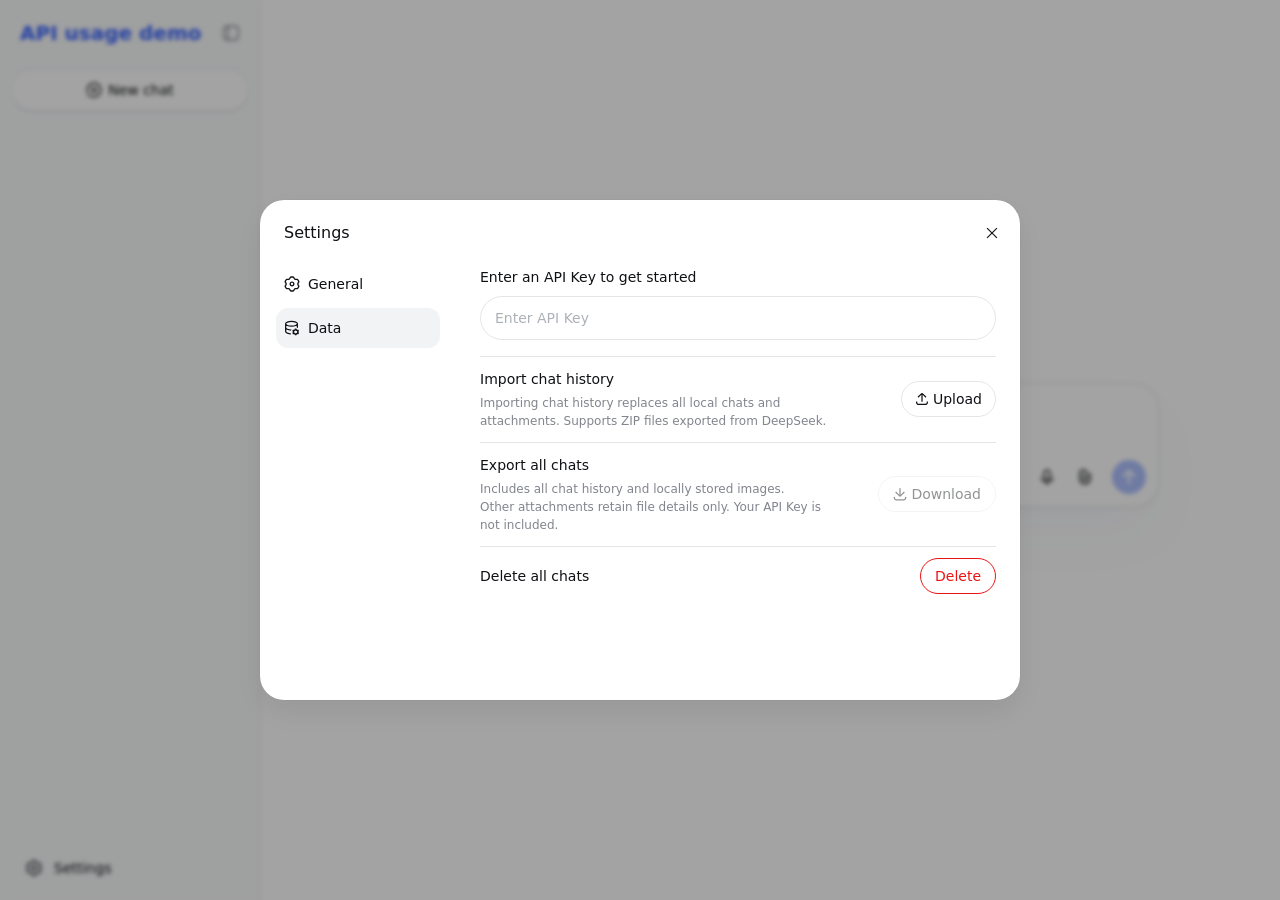
<file: src/app/src/main/assets/chat/index.html>
<!doctype html><html lang="zh-CN"><head><meta charset="utf-8"><meta name="viewport" content="width=device-width,initial-scale=1"><meta name="theme-color" content="#ffffff"><title>API 使用 demo</title><meta content="0.1.1" name="application-version"><script defer src="static/js/main.9820cd3a.js"></script><link href="static/css/main.7361e32c.css" rel="stylesheet"></head><body><div id="root"></div></body></html>
</file>
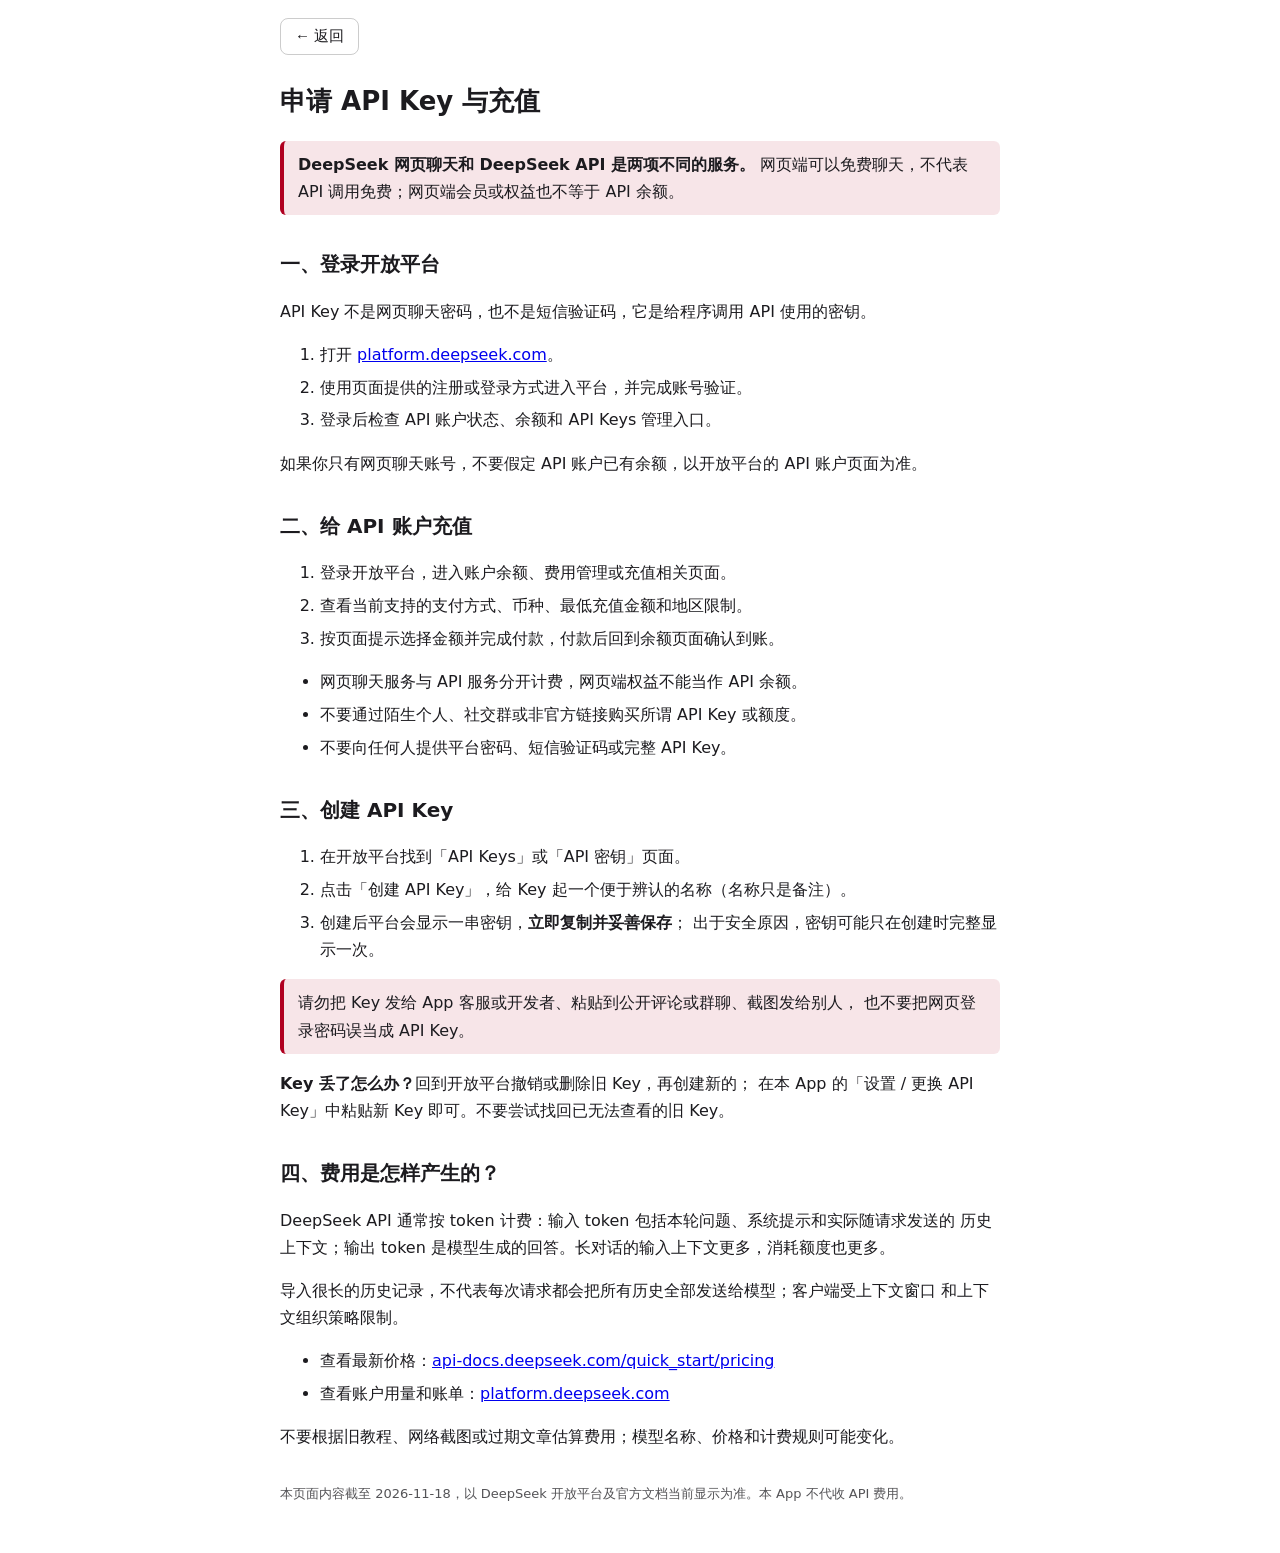
<file: src/app/src/main/assets/help/help_apikey.html>
<!doctype html>
<html lang="zh-CN">
<head>
  <meta charset="utf-8" />
  <meta name="viewport" content="width=device-width, initial-scale=1" />
  <meta name="color-scheme" content="light dark" />
  <title>帮助：申请 API Key 与充值</title>
  <link rel="stylesheet" href="help.css" />
</head>
<body>
<main>
  <div class="back"><button class="back-btn" onclick="history.back()">← 返回</button></div>
  <h1>申请 API Key 与充值</h1>

  <div class="warn">
    <strong>DeepSeek 网页聊天和 DeepSeek API 是两项不同的服务。</strong>
    网页端可以免费聊天，不代表 API 调用免费；网页端会员或权益也不等于 API 余额。
  </div>

  <h2>一、登录开放平台</h2>
  <p>API Key 不是网页聊天密码，也不是短信验证码，它是给程序调用 API 使用的密钥。</p>
  <ol>
    <li>打开 <a href="https://platform.deepseek.com/">platform.deepseek.com</a>。</li>
    <li>使用页面提供的注册或登录方式进入平台，并完成账号验证。</li>
    <li>登录后检查 API 账户状态、余额和 API Keys 管理入口。</li>
  </ol>
  <p>如果你只有网页聊天账号，不要假定 API 账户已有余额，以开放平台的 API 账户页面为准。</p>

  <h2>二、给 API 账户充值</h2>
  <ol>
    <li>登录开放平台，进入账户余额、费用管理或充值相关页面。</li>
    <li>查看当前支持的支付方式、币种、最低充值金额和地区限制。</li>
    <li>按页面提示选择金额并完成付款，付款后回到余额页面确认到账。</li>
  </ol>
  <ul>
    <li>网页聊天服务与 API 服务分开计费，网页端权益不能当作 API 余额。</li>
    <li>不要通过陌生个人、社交群或非官方链接购买所谓 API Key 或额度。</li>
    <li>不要向任何人提供平台密码、短信验证码或完整 API Key。</li>
  </ul>

  <h2>三、创建 API Key</h2>
  <ol>
    <li>在开放平台找到「API Keys」或「API 密钥」页面。</li>
    <li>点击「创建 API Key」，给 Key 起一个便于辨认的名称（名称只是备注）。</li>
    <li>创建后平台会显示一串密钥，<strong>立即复制并妥善保存</strong>；
      出于安全原因，密钥可能只在创建时完整显示一次。</li>
  </ol>
  <div class="warn">
    请勿把 Key 发给 App 客服或开发者、粘贴到公开评论或群聊、截图发给别人，
    也不要把网页登录密码误当成 API Key。
  </div>
  <p>
    <strong>Key 丢了怎么办？</strong>回到开放平台撤销或删除旧 Key，再创建新的；
    在本 App 的「设置 / 更换 API Key」中粘贴新 Key 即可。不要尝试找回已无法查看的旧 Key。
  </p>

  <h2>四、费用是怎样产生的？</h2>
  <p>
    DeepSeek API 通常按 token 计费：输入 token 包括本轮问题、系统提示和实际随请求发送的
    历史上下文；输出 token 是模型生成的回答。长对话的输入上下文更多，消耗额度也更多。
  </p>
  <p>
    导入很长的历史记录，不代表每次请求都会把所有历史全部发送给模型；客户端受上下文窗口
    和上下文组织策略限制。
  </p>
  <ul>
    <li>查看最新价格：<a href="https://api-docs.deepseek.com/quick_start/pricing/">api-docs.deepseek.com/quick_start/pricing</a></li>
    <li>查看账户用量和账单：<a href="https://platform.deepseek.com/">platform.deepseek.com</a></li>
  </ul>
  <p>不要根据旧教程、网络截图或过期文章估算费用；模型名称、价格和计费规则可能变化。</p>

  <footer>本页面内容截至 2026-11-18，以 DeepSeek 开放平台及官方文档当前显示为准。本 App 不代收 API 费用。</footer>
</main>
</body>
</html>
</file>
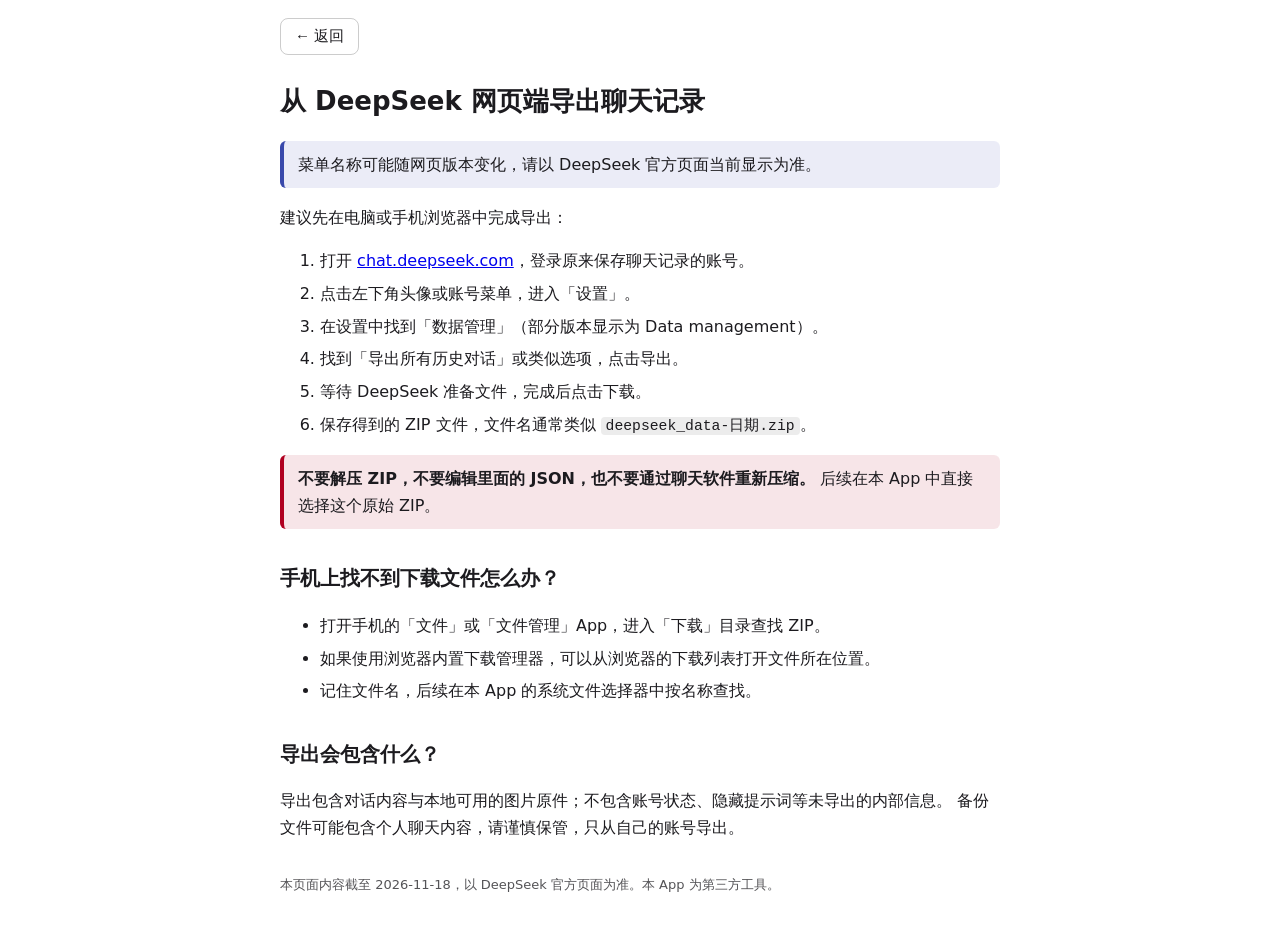
<file: src/app/src/main/assets/help/help_export.html>
<!doctype html>
<html lang="zh-CN">
<head>
  <meta charset="utf-8" />
  <meta name="viewport" content="width=device-width, initial-scale=1" />
  <meta name="color-scheme" content="light dark" />
  <title>帮助：导出聊天记录</title>
  <link rel="stylesheet" href="help.css" />
</head>
<body>
<main>
  <div class="back"><button class="back-btn" onclick="history.back()">← 返回</button></div>
  <h1>从 DeepSeek 网页端导出聊天记录</h1>

  <div class="note">
    菜单名称可能随网页版本变化，请以 DeepSeek 官方页面当前显示为准。
  </div>

  <p>建议先在电脑或手机浏览器中完成导出：</p>
  <ol>
    <li>打开 <a href="https://chat.deepseek.com/">chat.deepseek.com</a>，登录原来保存聊天记录的账号。</li>
    <li>点击左下角头像或账号菜单，进入「设置」。</li>
    <li>在设置中找到「数据管理」（部分版本显示为 Data management）。</li>
    <li>找到「导出所有历史对话」或类似选项，点击导出。</li>
    <li>等待 DeepSeek 准备文件，完成后点击下载。</li>
    <li>保存得到的 ZIP 文件，文件名通常类似 <code>deepseek_data-日期.zip</code>。</li>
  </ol>

  <div class="warn">
    <strong>不要解压 ZIP，不要编辑里面的 JSON，也不要通过聊天软件重新压缩。</strong>
    后续在本 App 中直接选择这个原始 ZIP。
  </div>

  <h2>手机上找不到下载文件怎么办？</h2>
  <ul>
    <li>打开手机的「文件」或「文件管理」App，进入「下载」目录查找 ZIP。</li>
    <li>如果使用浏览器内置下载管理器，可以从浏览器的下载列表打开文件所在位置。</li>
    <li>记住文件名，后续在本 App 的系统文件选择器中按名称查找。</li>
  </ul>

  <h2>导出会包含什么？</h2>
  <p>
    导出包含对话内容与本地可用的图片原件；不包含账号状态、隐藏提示词等未导出的内部信息。
    备份文件可能包含个人聊天内容，请谨慎保管，只从自己的账号导出。
  </p>

  <footer>本页面内容截至 2026-11-18，以 DeepSeek 官方页面为准。本 App 为第三方工具。</footer>
</main>
</body>
</html>
</file>
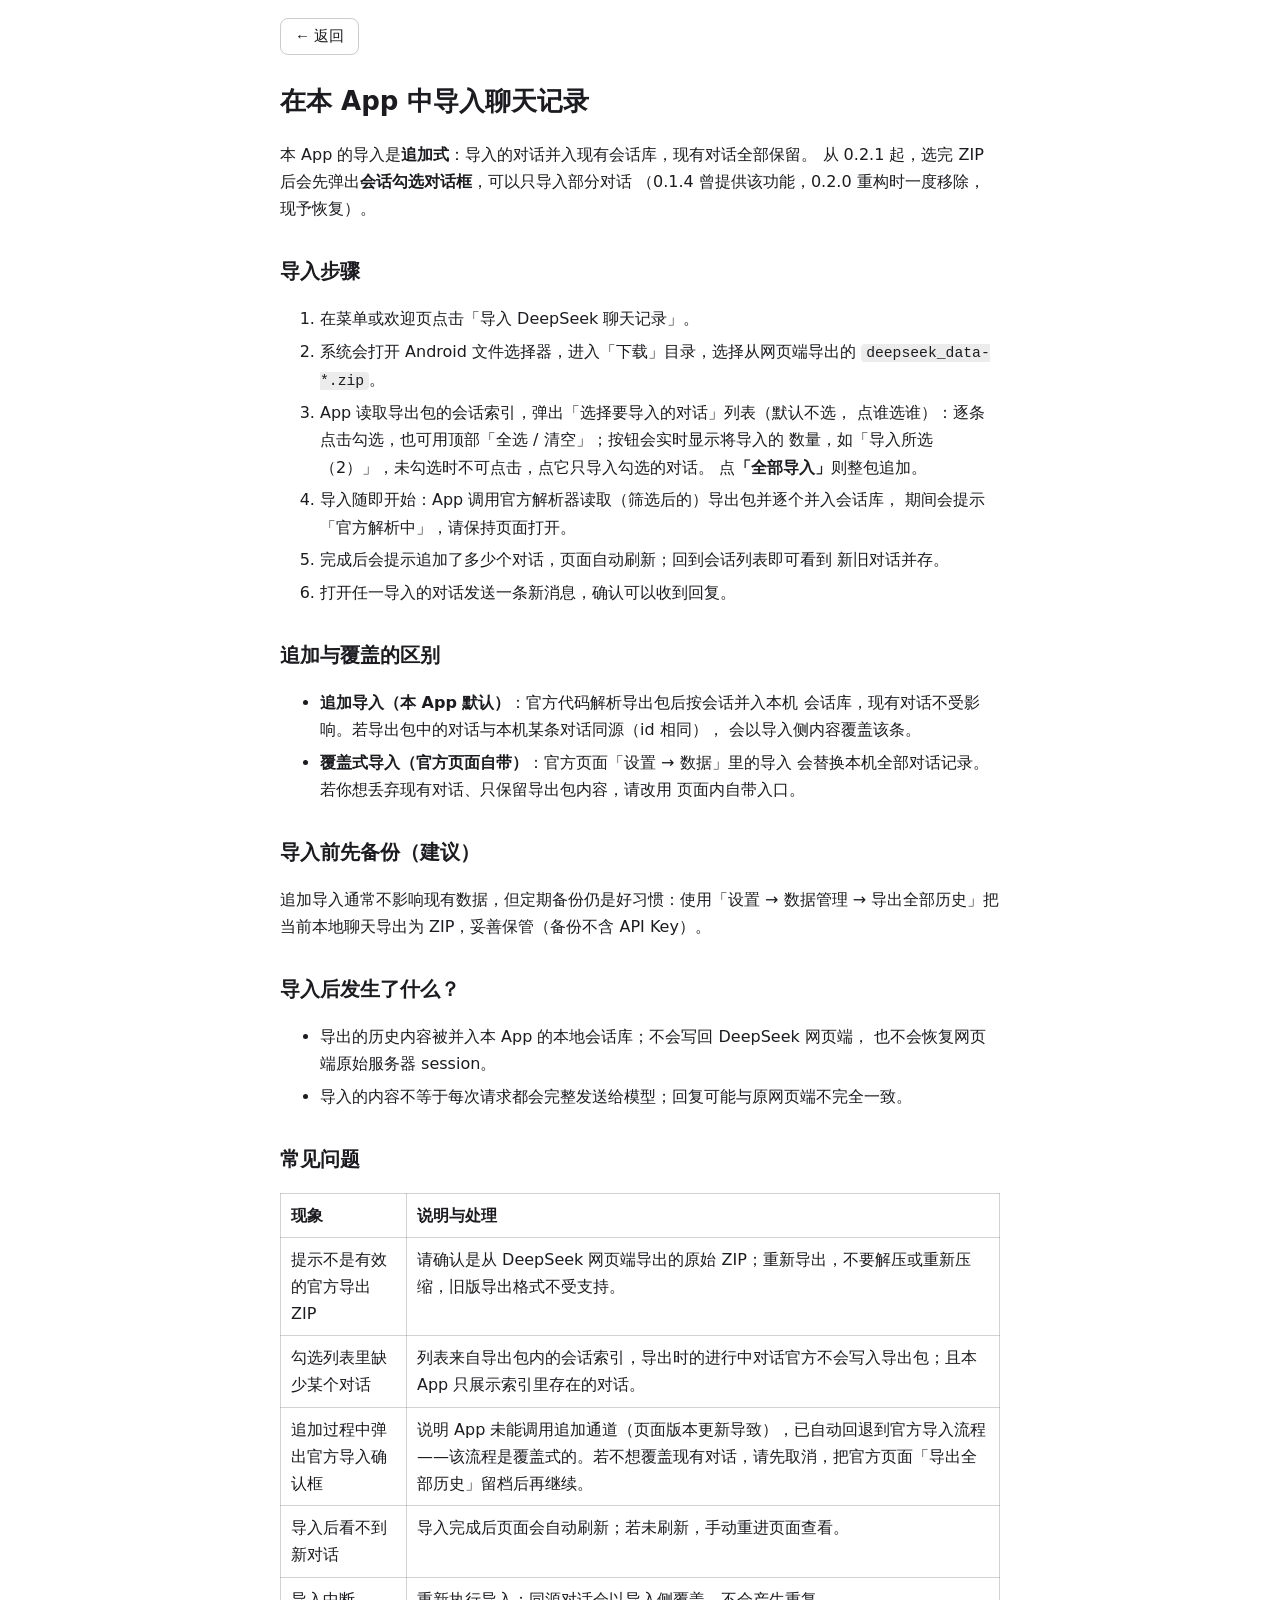
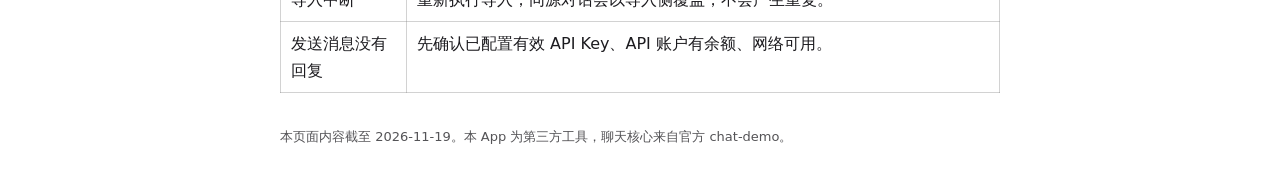
<file: src/app/src/main/assets/help/help_import.html>
<!doctype html>
<html lang="zh-CN">
<head>
  <meta charset="utf-8" />
  <meta name="viewport" content="width=device-width, initial-scale=1" />
  <meta name="color-scheme" content="light dark" />
  <title>帮助：导入历史记录</title>
  <link rel="stylesheet" href="help.css" />
</head>
<body>
<main>
  <div class="back"><button class="back-btn" onclick="history.back()">← 返回</button></div>
  <h1>在本 App 中导入聊天记录</h1>

  <p>本 App 的导入是<strong>追加式</strong>：导入的对话并入现有会话库，现有对话全部保留。
    从 0.2.1 起，选完 ZIP 后会先弹出<strong>会话勾选对话框</strong>，可以只导入部分对话
    （0.1.4 曾提供该功能，0.2.0 重构时一度移除，现予恢复）。</p>

  <h2>导入步骤</h2>
  <ol>
    <li>在菜单或欢迎页点击「导入 DeepSeek 聊天记录」。</li>
    <li>系统会打开 Android 文件选择器，进入「下载」目录，选择从网页端导出的
      <code>deepseek_data-*.zip</code>。</li>
    <li>App 读取导出包的会话索引，弹出「选择要导入的对话」列表（默认不选，
      点谁选谁）：逐条点击勾选，也可用顶部「全选 / 清空」；按钮会实时显示将导入的
      数量，如「导入所选（2）」，未勾选时不可点击，点它只导入勾选的对话。
      点<strong>「全部导入」</strong>则整包追加。</li>
    <li>导入随即开始：App 调用官方解析器读取（筛选后的）导出包并逐个并入会话库，
      期间会提示「官方解析中」，请保持页面打开。</li>
    <li>完成后会提示追加了多少个对话，页面自动刷新；回到会话列表即可看到
      新旧对话并存。</li>
    <li>打开任一导入的对话发送一条新消息，确认可以收到回复。</li>
  </ol>

  <h2>追加与覆盖的区别</h2>
  <ul>
    <li><strong>追加导入（本 App 默认）</strong>：官方代码解析导出包后按会话并入本机
      会话库，现有对话不受影响。若导出包中的对话与本机某条对话同源（id 相同），
      会以导入侧内容覆盖该条。</li>
    <li><strong>覆盖式导入（官方页面自带）</strong>：官方页面「设置 → 数据」里的导入
      会替换本机全部对话记录。若你想丢弃现有对话、只保留导出包内容，请改用
      页面内自带入口。</li>
  </ul>

  <h2>导入前先备份（建议）</h2>
  <p>
    追加导入通常不影响现有数据，但定期备份仍是好习惯：使用「设置 → 数据管理 →
    导出全部历史」把当前本地聊天导出为 ZIP，妥善保管（备份不含 API Key）。
  </p>

  <h2>导入后发生了什么？</h2>
  <ul>
    <li>导出的历史内容被并入本 App 的本地会话库；不会写回 DeepSeek 网页端，
      也不会恢复网页端原始服务器 session。</li>
    <li>导入的内容不等于每次请求都会完整发送给模型；回复可能与原网页端不完全一致。</li>
  </ul>

  <h2>常见问题</h2>
  <div class="table-wrap">
    <table>
      <tr><th>现象</th><th>说明与处理</th></tr>
      <tr><td>提示不是有效的官方导出 ZIP</td><td>请确认是从 DeepSeek 网页端导出的原始 ZIP；重新导出，不要解压或重新压缩，旧版导出格式不受支持。</td></tr>
      <tr><td>勾选列表里缺少某个对话</td><td>列表来自导出包内的会话索引，导出时的进行中对话官方不会写入导出包；且本 App 只展示索引里存在的对话。</td></tr>
      <tr><td>追加过程中弹出官方导入确认框</td><td>说明 App 未能调用追加通道（页面版本更新导致），已自动回退到官方导入流程——该流程是覆盖式的。若不想覆盖现有对话，请先取消，把官方页面「导出全部历史」留档后再继续。</td></tr>
      <tr><td>导入后看不到新对话</td><td>导入完成后页面会自动刷新；若未刷新，手动重进页面查看。</td></tr>
      <tr><td>导入中断</td><td>重新执行导入；同源对话会以导入侧覆盖，不会产生重复。</td></tr>
      <tr><td>发送消息没有回复</td><td>先确认已配置有效 API Key、API 账户有余额、网络可用。</td></tr>
    </table>
  </div>

  <footer>本页面内容截至 2026-11-19。本 App 为第三方工具，聊天核心来自官方 chat-demo。</footer>
</main>
</body>
</html>
</file>
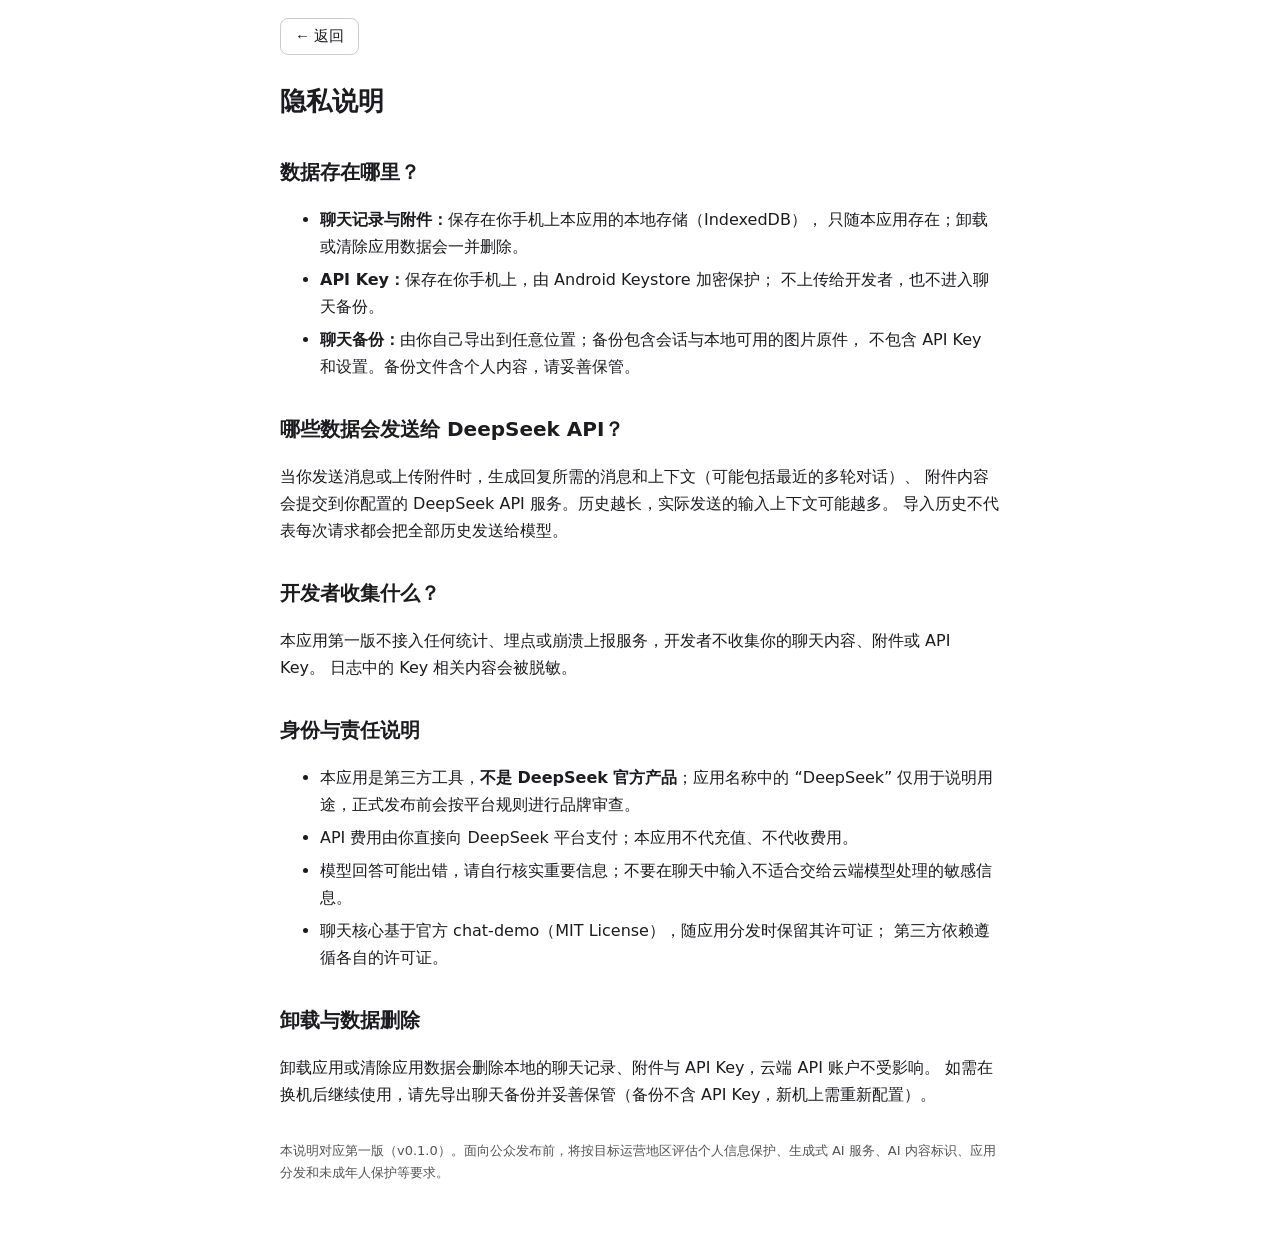
<file: src/app/src/main/assets/help/help_privacy.html>
<!doctype html>
<html lang="zh-CN">
<head>
  <meta charset="utf-8" />
  <meta name="viewport" content="width=device-width, initial-scale=1" />
  <meta name="color-scheme" content="light dark" />
  <title>隐私说明</title>
  <link rel="stylesheet" href="help.css" />
</head>
<body>
<main>
  <div class="back"><button class="back-btn" onclick="history.back()">← 返回</button></div>
  <h1>隐私说明</h1>

  <h2>数据存在哪里？</h2>
  <ul>
    <li><strong>聊天记录与附件：</strong>保存在你手机上本应用的本地存储（IndexedDB），
      只随本应用存在；卸载或清除应用数据会一并删除。</li>
    <li><strong>API Key：</strong>保存在你手机上，由 Android Keystore 加密保护；
      不上传给开发者，也不进入聊天备份。</li>
    <li><strong>聊天备份：</strong>由你自己导出到任意位置；备份包含会话与本地可用的图片原件，
      不包含 API Key 和设置。备份文件含个人内容，请妥善保管。</li>
  </ul>

  <h2>哪些数据会发送给 DeepSeek API？</h2>
  <p>
    当你发送消息或上传附件时，生成回复所需的消息和上下文（可能包括最近的多轮对话）、
    附件内容会提交到你配置的 DeepSeek API 服务。历史越长，实际发送的输入上下文可能越多。
    导入历史不代表每次请求都会把全部历史发送给模型。
  </p>

  <h2>开发者收集什么？</h2>
  <p>
    本应用第一版不接入任何统计、埋点或崩溃上报服务，开发者不收集你的聊天内容、附件或 API Key。
    日志中的 Key 相关内容会被脱敏。
  </p>

  <h2>身份与责任说明</h2>
  <ul>
    <li>本应用是第三方工具，<strong>不是 DeepSeek 官方产品</strong>；应用名称中的
      “DeepSeek” 仅用于说明用途，正式发布前会按平台规则进行品牌审查。</li>
    <li>API 费用由你直接向 DeepSeek 平台支付；本应用不代充值、不代收费用。</li>
    <li>模型回答可能出错，请自行核实重要信息；不要在聊天中输入不适合交给云端模型处理的敏感信息。</li>
    <li>聊天核心基于官方 chat-demo（MIT License），随应用分发时保留其许可证；
      第三方依赖遵循各自的许可证。</li>
  </ul>

  <h2>卸载与数据删除</h2>
  <p>
    卸载应用或清除应用数据会删除本地的聊天记录、附件与 API Key，云端 API 账户不受影响。
    如需在换机后继续使用，请先导出聊天备份并妥善保管（备份不含 API Key，新机上需重新配置）。
  </p>

  <footer>本说明对应第一版（v0.1.0）。面向公众发布前，将按目标运营地区评估个人信息保护、生成式 AI 服务、AI 内容标识、应用分发和未成年人保护等要求。</footer>
</main>
</body>
</html>
</file>
<file: src/app/src/main/assets/chat/static/css/main.7361e32c.css>
.trigger-_94788{display:contents}.tooltip-_94788{z-index:2000;box-sizing:border-box;background-color:var(--dsw-alias-tooltip-bg);max-width:calc(100vw - 28px);color:var(--dsw-static-neutral-bluish-00);pointer-events:none;border-radius:10px;padding:4px 8px;font-size:12px;line-height:1.5;position:fixed}[data-ds-dark-theme] .tooltip-_94788{color:var(--dsw-alias-label-primary);box-shadow:0 6px 16px rgba(0,0,0,.08),0 3px 6px -4px rgba(0,0,0,.12),0 9px 28px 8px rgba(0,0,0,.05)}.button-_7c3cd{cursor:pointer;transition:background-color var(--ds-transition-duration) var(--ds-ease-in-out);background-color:transparent;border:none;border-radius:50%;outline:none;flex-shrink:0;justify-content:center;align-items:center;padding:0;font-size:16px;display:inline-flex}.button-_7c3cd:active:not(:disabled){background-color:var(--dsw-alias-interactive-bg-hover)}@media (hover:hover){.button-_7c3cd:hover:not(:disabled){background-color:var(--dsw-alias-interactive-bg-hover)}}.button-_7c3cd:focus-visible{box-shadow:0 0 0 2px var(--dsw-alias-button-primary-fill)}.button-_7c3cd:disabled{cursor:not-allowed;color:var(--dsw-alias-label-caption)}.xs-_7c3cd{width:var(--ds-control-height-xs);height:var(--ds-control-height-xs)}.m-_7c3cd{width:34px;height:34px}.xl-_7c3cd{width:var(--ds-control-height-xl);height:var(--ds-control-height-xl)}.tertiary-_7c3cd{color:var(--dsw-alias-label-tertiary)}.primary-_7c3cd{color:var(--dsw-alias-label-primary)}.logo-cc04e9{background-color:var(--dsw-alias-markdown-citation);border-radius:50%;display:inline-flex;overflow:hidden}.img-cc04e9{object-fit:cover;width:100%;height:100%}.placeholder-cc04e9{background-color:var(--dsw-alias-markdown-citation);justify-content:center;align-items:center;width:100%;height:100%;display:flex}.fallback-cc04e9{color:var(--dsw-alias-label-tertiary)}.fallback-cc04e9 svg{width:70%;height:70%}.group-cc04e9{-webkit-user-select:none;-moz-user-select:none;-ms-user-select:none;user-select:none;margin-left:6px;display:inline-flex}.thumbnail-cc04e9{width:16px;height:16px;box-shadow:0 0 0 1px var(--search-row-site-logo-color,var(--dsw-alias-bg-base)), 0 0 0 1px var(--dsw-alias-bg-base);flex-shrink:0;margin-left:-4px;transition:box-shadow .2s}.thumbnail-cc04e9:first-of-type{margin-left:0}.anchor-a38882{text-decoration:none}.card-a38882{cursor:pointer;flex-direction:column;display:flex}.meta-a38882{padding-top:var(--search-view-card-meta-padding-top,0);font:var(--search-view-card-meta-font,500 12px/17px var(--dsw-font-family));align-items:center;gap:6px;display:flex}.siteIcon-a38882{flex-shrink:0;width:18px;height:18px}.siteName-a38882{text-overflow:ellipsis;white-space:nowrap;color:var(--search-view-card-secondary-color,var(--dsw-alias-label-secondary));overflow:hidden}.divider-a38882{background-color:var(--dsw-alias-border-l3);width:1px;height:12px;margin:0 3px}.date-a38882{color:var(--search-view-card-secondary-color,var(--dsw-alias-label-secondary));flex-shrink:0;font-weight:400}.title-a38882{font:var(--search-view-card-title-font,500 16px/25px var(--dsw-font-family));color:var(--dsw-alias-label-primary);line-clamp:2;-webkit-line-clamp:2;-webkit-box-orient:vertical;margin-top:6px;display:-webkit-box;overflow:hidden}.snippet-a38882{color:var(--search-view-card-secondary-color,var(--dsw-alias-label-secondary));line-clamp:2;-webkit-line-clamp:2;-webkit-box-orient:vertical;margin-top:6px;font-size:13px;line-height:20px;display:-webkit-box;overflow:hidden}.panel-_5cf57{box-sizing:border-box;border-left:1px solid var(--dsw-alias-border-l2);width:calc(50vw - 4rem);max-width:390px;height:100%;color:var(--dsw-alias-label-primary);background:var(--dsw-alias-bg-base);flex-direction:column;flex-shrink:0;display:flex}.header-_5cf57{box-sizing:border-box;border-bottom:1px solid var(--dsw-alias-border-l2);flex-shrink:0;align-items:center;height:60px;padding:0 14px 0 20px;display:flex}.title-_5cf57{text-overflow:ellipsis;white-space:nowrap;flex:1;font-size:14px;font-weight:500;line-height:22px;overflow:hidden}.content-_5cf57{--search-view-card-meta-font:var(--dsw-font-xs-13);--search-view-card-meta-padding-top:2px;--search-view-card-secondary-color:var(--dsw-alias-label-tertiary);--search-view-card-title-font:500 14px/22px var(--dsw-font-family);scrollbar-color:var(--scroll-color) transparent;flex:1;min-height:0;padding:8px;overflow-y:auto}.item-_5cf57{transition:background-color var(--ds-transition-duration) var(--ds-ease-in-out);border-radius:12px;margin-bottom:6px;padding:12px}.item-_5cf57:hover{background:var(--dsw-alias-interactive-bg-hover)}@media not all and (min-width:768px){.panel-_5cf57{z-index:700;border-left:none;width:auto;max-width:none;position:fixed;top:0;bottom:0;left:0;right:0}}.mask-_4f2ab{z-index:1000;cursor:copy;pointer-events:none;-webkit-backdrop-filter:blur(10px);backdrop-filter:blur(10px);background-color:rgba(255,255,255,.7);justify-content:center;align-items:center;display:flex;position:fixed;top:0;bottom:0;left:0;right:0}[data-ds-dark-theme] .mask-_4f2ab{background-color:rgba(39,39,48,.7)}.wrap-_4f2ab{box-sizing:border-box;width:100%;color:var(--dsw-alias-label-primary);text-align:center;flex-direction:column;align-items:center;margin-top:-3%;padding:0 40px;display:flex}.title-_4f2ab{margin-top:16px;font-size:20px;line-height:28px}.desc-_4f2ab{color:var(--dsw-alias-label-tertiary);margin-top:16px;font-size:14px;line-height:22px}.card-_282ec{box-sizing:border-box;border:1px solid var(--dsw-alias-border-l2);background-color:var(--dsw-specific-input-major);cursor:default;border-radius:16px;flex-shrink:0;align-items:center;width:240px;min-height:64px;padding:0 12px 0 14px;transition:background-color .2s ease-in-out;display:flex;position:relative}.card-_282ec:hover .remove-_282ec{opacity:1}.clickable-_282ec{cursor:pointer}.clickable-_282ec:hover{background-color:var(--dsw-alias-interactive-bg-hover)}.editable-_282ec{padding-right:24px}.failed-_282ec{border-color:var(--dsw-alias-state-error-primary)}.failed-_282ec .subCaption-_282ec{color:var(--dsw-alias-state-error-primary)}.icon-_282ec{width:28px;height:28px;color:var(--dsw-alias-label-tertiary);flex-shrink:0;justify-content:center;align-items:center;margin-right:10px;display:flex}.retry-_282ec svg{width:18px;height:18px;color:var(--dsw-alias-label-secondary)}.spinner-_282ec{box-sizing:border-box;border:2px solid var(--dsw-alias-border-l2);border-top-color:var(--dsw-alias-label-tertiary);border-radius:50%;width:16px;height:16px;animation:.8s linear infinite spin-_282ec}@keyframes spin-_282ec{to{transform:rotate(360deg)}}.content-_282ec{-webkit-user-select:none;-moz-user-select:none;-ms-user-select:none;user-select:none;flex:1;min-width:0;padding:10px 0}.caption-_282ec{white-space:nowrap;text-overflow:ellipsis;color:var(--dsw-alias-label-primary);font-size:14px;font-weight:400;line-height:22px;overflow:hidden}.subCaption-_282ec{white-space:nowrap;text-overflow:ellipsis;color:var(--dsw-alias-label-tertiary);font-size:12px;line-height:18px;overflow:hidden}.remove-_282ec{width:18px;height:18px;color:var(--dsw-alias-label-primary-inverted);background-color:var(--dsw-alias-button-contrast-fill);cursor:pointer;opacity:0;border:none;border-radius:50%;justify-content:center;align-items:center;padding:0;transition:opacity .2s ease-in-out;display:flex;position:absolute;top:4px;right:4px}.invalidRemove-_282ec{opacity:1;color:var(--dsw-alias-label-primary-foreground);background-color:var(--dsw-alias-state-error-primary)}.wrapper-ed6f47{--line-height:24px;--input-padding-top:12px;box-sizing:border-box;cursor:text;width:100%;font-size:16px;line-height:var(--line-height);border:1px solid var(--dsw-alias-border-l2-darkmode-thin);background:var(--dsw-specific-input-major);border-radius:24px;flex-direction:column;display:flex;overflow:hidden}.session-ed6f47{box-shadow:0 4px 10px rgba(0,0,0,.02),0 2px 4px rgba(0,0,0,.04)}.home-ed6f47{box-shadow:0 4px 12px rgba(0,0,0,.02),0 2px 2px rgba(72,104,178,.01),0 30px 60px rgba(72,104,178,.03)}[data-ds-dark-theme] .home-ed6f47{box-shadow:none}.attachments-ed6f47{cursor:default;align-items:flex-end;gap:10px;padding:12px 12px 0;display:flex;overflow-x:auto}.attachment-ed6f47{box-sizing:border-box;border:1px solid var(--dsw-alias-border-l2);background-color:var(--dsw-alias-bg-skeleton);border-radius:16px;flex-shrink:0;width:64px;height:64px;position:relative;overflow:hidden}.attachment-ed6f47 img{object-fit:cover;width:100%;height:100%;display:block}.attachment-ed6f47:hover .remove-ed6f47{opacity:1}.uploading-ed6f47{background-color:rgba(0,0,0,.3);position:absolute;top:0;bottom:0;left:0;right:0}.uploading-ed6f47:after{content:"";border:2px solid rgba(255,255,255,.4);border-top-color:#fff;border-radius:50%;width:16px;height:16px;margin:-10px 0 0 -10px;animation:.8s linear infinite spin-ed6f47;position:absolute;top:50%;left:50%}@keyframes spin-ed6f47{to{transform:rotate(360deg)}}.attachmentFailed-ed6f47{border-color:var(--dsw-alias-state-error-primary)}.failed-ed6f47{cursor:pointer;color:var(--dsw-static-neutral-bluish-00);background-color:rgba(0,0,0,.48);border:none;flex-direction:column;justify-content:center;align-items:center;padding:0 3px;display:flex;position:absolute;top:0;bottom:0;left:0;right:0}.failed-ed6f47 svg{width:18px;height:18px}.failedStatic-ed6f47{cursor:default;background-color:rgba(0,0,0,.24);justify-content:flex-end;padding-bottom:7px}.failedReason-ed6f47{text-align:center;word-break:break-word;-webkit-line-clamp:2;-webkit-box-orient:vertical;max-width:100%;margin-top:2px;font-size:11px;font-weight:500;line-height:14px;display:-webkit-box;overflow:hidden}.remove-ed6f47{z-index:1;width:18px;height:18px;color:var(--dsw-alias-label-primary-inverted);background-color:var(--dsw-alias-button-contrast-fill);-webkit-filter:drop-shadow(0 0 .5px rgba(0,0,0,.2));filter:drop-shadow(0 0 .5px rgba(0,0,0,.2));cursor:pointer;opacity:0;transition:opacity var(--ds-transition-duration) var(--ds-ease-in-out);border:none;border-radius:50%;justify-content:center;align-items:center;padding:0;display:flex;position:absolute;top:4px;right:4px}.invalidRemove-ed6f47{opacity:1;color:var(--dsw-alias-label-primary-foreground);background-color:var(--dsw-alias-state-error-primary)}.textareaWrapper-ed6f47{width:100%;position:relative}.textarea-ed6f47,.mirror-ed6f47{box-sizing:border-box;width:100%;min-height:calc(var(--line-height) * 2 + var(--input-padding-top));padding:var(--input-padding-top) 12px 0 16px;font:inherit;line-height:inherit;font-variant-ligatures:no-contextual;word-break:break-word;white-space:pre-wrap;border:none;margin:0;display:block;overflow:auto}.textarea-ed6f47{resize:none;overscroll-behavior:contain;height:100%;color:var(--dsw-alias-label-primary);caret-color:var(--dsw-alias-brand-text);background-color:transparent;outline:none;position:absolute}.textarea-ed6f47::-webkit-input-placeholder{color:var(--dsw-alias-label-caption);-webkit-user-select:none;-moz-user-select:none;-ms-user-select:none;user-select:none}.textarea-ed6f47::-ms-input-placeholder{color:var(--dsw-alias-label-caption);-webkit-user-select:none;-moz-user-select:none;-ms-user-select:none;user-select:none}.textarea-ed6f47::placeholder{color:var(--dsw-alias-label-caption);-webkit-user-select:none;-moz-user-select:none;-ms-user-select:none;user-select:none}.textareaHidden-ed6f47{visibility:hidden}@media not all and (min-width:440px){.textarea-ed6f47,.mirror-ed6f47{min-height:calc(var(--line-height) * 1.25 + var(--input-padding-top))}}.mirror-ed6f47{visibility:hidden;pointer-events:none;max-height:336px}@media not all and (min-width:768px){.wrapper-ed6f47{max-height:calc(var(--app-viewport-height,100dvh) - 120px);flex-shrink:0}.textareaWrapper-ed6f47{min-height:0}.attachments-ed6f47,.functionRow-ed6f47{flex-shrink:0}}.functionRow-ed6f47{align-items:center;gap:8px;margin-top:4px;padding:12px;display:flex}.toggles-ed6f47{flex:1;align-items:center;gap:10px;min-width:0;display:flex}.collapsedToggles-ed6f47 .toggleLabel-ed6f47{display:none}.toggle-ed6f47{border:1px solid var(--dsw-alias-border-l2);height:34px;color:var(--dsw-alias-label-primary);font:inherit;white-space:nowrap;cursor:pointer;-webkit-user-select:none;-moz-user-select:none;-ms-user-select:none;user-select:none;background-color:transparent;border-radius:18px;flex-shrink:0;justify-content:center;align-items:center;gap:4px;padding:0 12px;font-size:13px;font-weight:500;line-height:20px;transition-property:border,background;transition-duration:.2s;display:inline-flex}.toggle-ed6f47:hover:not(:disabled){background-color:var(--dsw-alias-interactive-bg-hover)}.toggle-ed6f47:disabled{opacity:.4;cursor:not-allowed}.toggle-ed6f47.selected-ed6f47{background-color:var(--dsw-alias-button-ghost-active-fill);color:var(--dsw-alias-brand-text);border-color:var(--dsw-alias-button-ghost-active-border)}.toggle-ed6f47.selected-ed6f47:hover{background-color:var(--dsw-alias-button-ghost-active-hover)}.right-ed6f47{flex-shrink:0;align-items:center;gap:4px;margin-left:auto;display:flex}.sendButton-ed6f47{background:var(--dsw-alias-button-primary-fill);width:34px;height:34px;color:var(--dsw-static-neutral-bluish-00);cursor:pointer;border:none;border-radius:50%;flex-shrink:0;justify-content:center;align-items:center;margin-left:6px;padding:0;transition:background .2s;display:flex}.sendButton-ed6f47:not(.disabled-ed6f47):hover{background:var(--dsw-alias-button-primary-hover)}.sendButton-ed6f47.disabled-ed6f47{opacity:.4;cursor:not-allowed}.timer-_1bdad{color:var(--dsw-alias-label-caption);font-variant-numeric:tabular-nums;white-space:nowrap;flex-shrink:0;align-items:center;font-size:12px;line-height:17px;display:inline-flex}@media not all and (min-width:768px){.timer-_1bdad{display:none}}.button-_1bdad{width:34px;height:34px;color:var(--dsw-alias-label-primary);cursor:pointer;transition:background-color var(--ds-transition-duration) var(--ds-ease-in-out);background-color:transparent;border:none;border-radius:50%;outline:none;flex-shrink:0;justify-content:center;align-items:center;padding:0;display:inline-flex}.button-_1bdad:active:not(.recording-_1bdad):not(.disabled-_1bdad){background-color:var(--dsw-alias-interactive-bg-hover)}@media (hover:hover){.button-_1bdad:hover:not(.recording-_1bdad):not(.disabled-_1bdad){background-color:var(--dsw-alias-interactive-bg-hover)}}.button-_1bdad:focus-visible{box-shadow:0 0 0 2px var(--dsw-alias-button-primary-fill)}.disabled-_1bdad{color:var(--dsw-alias-label-caption);cursor:not-allowed}.active-_1bdad{justify-content:center;align-items:center;width:26px;height:26px;display:flex;position:relative}.halo-_1bdad{background-color:var(--dsw-alias-brand-primary);opacity:.2;border-radius:50%;animation:.15s ease-out both haloEnter-_1bdad,1.8s ease-in-out .15s infinite haloBreath-_1bdad;position:absolute;top:0;bottom:0;left:0;right:0}.core-_1bdad{background-color:var(--dsw-alias-brand-primary);opacity:.75;border-radius:50%;animation:.2s ease-out .14s both coreEnter-_1bdad;position:absolute;top:2px;bottom:2px;left:2px;right:2px}.outline-_1bdad{color:var(--dsw-alias-brand-primary);animation:.12s ease-out .14s both fadeOut-_1bdad;display:flex;position:absolute}.glyph-_1bdad{color:var(--dsw-static-neutral-bluish-00);animation:.1s ease-out .26s both fadeIn-_1bdad;display:flex;position:relative}@keyframes haloEnter-_1bdad{0%{opacity:0;transform:scale(.6)}to{opacity:.2;transform:scale(1)}}@keyframes haloBreath-_1bdad{0%,to{scale:1}50%{scale:1.1}}@keyframes coreEnter-_1bdad{0%{opacity:0;transform:scale(.6)}to{opacity:.75;transform:scale(1)}}@keyframes fadeOut-_1bdad{to{opacity:0}}@keyframes fadeIn-_1bdad{0%{opacity:0}}@media (prefers-reduced-motion:reduce){.halo-_1bdad,.core-_1bdad,.glyph-_1bdad{animation:none}.outline-_1bdad{display:none}.halo-_1bdad{scale:none}}.loading-_1bdad{box-sizing:border-box;border:1.5px solid var(--dsw-alias-border-l2);border-top-color:var(--dsw-alias-label-tertiary);border-radius:50%;width:14px;height:14px;animation:.8s linear infinite spin-_1bdad}@keyframes spin-_1bdad{to{transform:rotate(360deg)}}.spectrum-_62476{opacity:.7;pointer-events:none;justify-content:center;align-items:center;gap:3px;height:36px;display:flex;position:absolute;top:calc(50% + 8px);left:16px;right:12px;translate:0 -50%}.bar-_62476{background-color:var(--dsw-alias-button-info-hover,#679efe);transform-origin:50%;will-change:transform;border-radius:1px;flex-shrink:0;width:2px;height:5px}.button-_074b8{box-sizing:border-box;min-width:72px;font:inherit;cursor:pointer;white-space:nowrap;-webkit-user-select:none;-moz-user-select:none;-ms-user-select:none;user-select:none;transition:background-color var(--ds-transition-duration) var(--ds-ease-in-out), opacity var(--ds-transition-duration) var(--ds-ease-in-out);border:1px solid transparent;border-radius:4096px;outline:none;justify-content:center;align-items:center;padding:0 14px;font-size:14px;font-weight:500;line-height:22px;display:inline-flex}.button-_074b8:focus-visible{box-shadow:0 0 0 2px var(--dsw-alias-button-primary-fill)}.button-_074b8:disabled{opacity:.45;cursor:not-allowed}.l-_074b8{height:var(--ds-control-height-l)}.m-_074b8{height:var(--ds-control-height-m);gap:4px}.m-_074b8 svg{width:14px;height:14px}.s-_074b8{height:var(--ds-control-height-s);min-width:58px}.block-_074b8{width:100%}.primary-_074b8{color:var(--dsw-alias-label-primary-foreground);background-color:var(--dsw-alias-button-primary-fill)}.primary-_074b8:hover:not(:disabled){background-color:var(--dsw-alias-button-primary-hover)}.outlined-_074b8{color:var(--dsw-alias-label-primary);border-color:var(--dsw-alias-border-l2);background-color:transparent;font-weight:400}.outlined-_074b8:hover:not(:disabled){background-color:var(--dsw-alias-interactive-bg-hover)}.danger-_074b8{color:var(--dsw-static-neutral-bluish-00);background-color:var(--dsw-alias-state-error-primary)}.danger-_074b8:hover:not(:disabled){background-color:var(--dsw-alias-state-error-secondary)}.dangerOutlined-_074b8{color:var(--dsw-alias-state-error-primary);border-color:var(--dsw-alias-state-error-primary);background-color:transparent;font-weight:400}.dangerOutlined-_074b8:hover:not(:disabled){background-color:var(--dsw-alias-interactive-bg-hover-danger)}.dangerOutlined-_074b8:focus-visible{box-shadow:0 0 0 2px var(--dsw-alias-state-error-primary)}.card-bab5a2{z-index:950;box-sizing:border-box;border:1px solid var(--dsw-alias-border-inverted);background:var(--dsw-specific-menu);max-width:355px;box-shadow:var(--dsw-shadow-lv3);border-radius:12px;padding:16px;position:fixed}.container-_094a5{justify-content:space-between;align-items:center;width:100%;padding:6px;display:flex}.name-_094a5{color:var(--dsw-alias-label-primary);font-family:var(--ds-font-family-code);margin-left:8px;font-size:12px;line-height:18px}.button-_094a5{height:28px;color:var(--dsw-alias-label-secondary);font:inherit;cursor:pointer;-webkit-user-select:none;-moz-user-select:none;-ms-user-select:none;user-select:none;background:0 0;border:none;border-radius:8px;align-items:center;gap:3px;padding:0 10px;font-size:13px;line-height:20px;display:inline-flex}.button-_094a5:active{background-color:var(--dsw-alias-interactive-bg-hover)}@media (hover:hover){.button-_094a5:hover{background-color:var(--dsw-alias-interactive-bg-hover)}}.button-_094a5 svg{width:14px;height:14px}.ds-markdown{font:var(--dsw-font-markdown-base);color:var(--dsw-alias-label-primary)}.ds-markdown strong{font-weight:600}.ds-markdown img{max-width:100%}.ds-markdown h1{font:var(--dsw-font-markdown-h1)}.ds-markdown h2{font:var(--dsw-font-markdown-h2)}.ds-markdown h3{font:var(--dsw-font-markdown-h3)}.ds-markdown h4{font:var(--dsw-font-markdown-h4)}.ds-markdown h5,.ds-markdown h6{font:var(--dsw-font-markdown-base-strong)}.ds-markdown h1 strong,.ds-markdown h2 strong,.ds-markdown h3 strong,.ds-markdown h4 strong,.ds-markdown h5 strong,.ds-markdown h6 strong{font-weight:inherit}.ds-markdown h1,.ds-markdown h2,.ds-markdown h3{margin:32px 0 16px}.ds-markdown h4,.ds-markdown h5,.ds-markdown h6,.ds-markdown .ds-markdown-paragraph{margin:16px 0}.ds-markdown h4+ul,.ds-markdown h5+ul,.ds-markdown h6+ul,.ds-markdown h4+ol,.ds-markdown h5+ol,.ds-markdown h6+ol{margin-top:8px}:is(.ds-markdown h4:has(+ul),.ds-markdown h5:has(+ul),.ds-markdown h6:has(+ul),.ds-markdown h4:has(+ol),.ds-markdown h5:has(+ol),.ds-markdown h6:has(+ol)){margin-bottom:8px}.ds-markdown a:not(.ds-a){color:var(--dsw-alias-brand-text);transition:box-shadow var(--ds-transition-duration) var(--ds-ease-in-out);border:2px solid rgba(255,255,255,0);border-width:2px 3px;margin-left:-3px;margin-right:-3px;text-decoration:none;position:relative}.ds-markdown a:not(.ds-a):hover,.ds-markdown a:not(.ds-a) :focus{-webkit-text-decoration:underline var(--dsw-alias-brand-text);-webkit-text-decoration:underline var(--dsw-alias-brand-text);text-decoration:underline var(--dsw-alias-brand-text);outline:none}.ds-markdown a:not(.ds-a):focus-visible{box-shadow:0 0 0 2px var(--dsw-alias-brand-text)}.ds-markdown li>ul,.ds-markdown li>ol{margin-top:4px}.ds-markdown ul,.ds-markdown ol{margin:16px 0;padding-left:18px}.ds-markdown li:not(:first-child){margin-top:6px}.ds-markdown li::marker{color:var(--dsw-alias-label-secondary);line-height:28px}.ds-markdown ul>.ds-markdown-task-list-item{list-style:none}.ds-markdown ul>.ds-markdown-task-list-item>.ds-markdown-task-checkbox{margin-left:-18px}.ds-markdown .ds-markdown-task-list-item>.ds-markdown-task-checkbox{color:var(--dsw-alias-label-secondary)}.ds-markdown .ds-markdown-task-list-item>.ds-markdown-task-checkbox+.ds-markdown-paragraph{display:inline}.ds-markdown ul ol,.ds-markdown ol ol{padding-left:0;list-style-position:inside}:is(.ds-markdown ul ol,.ds-markdown ol ol) li p{display:inline}.ds-markdown hr{background:var(--dsw-alias-border-l2);border:none;height:1px;margin:32px 0;display:block}.ds-markdown blockquote{border-left:2px solid var(--dsw-alias-label-caption);margin:16px 0 0;padding-left:14px}.ds-markdown table{border-collapse:collapse;width:-webkit-max-content;width:-moz-max-content;width:max-content;max-width:-webkit-max-content;max-width:-moz-max-content;max-width:max-content}.ds-markdown th{border-bottom:1px solid var(--dsw-alias-border-l3);font:var(--dsw-font-markdown-table-head);border-top:none;min-width:100px;max-width:min(30vw,320px);padding:10px 16px}.ds-markdown th:not(:-webkit-any(:lang(ae),:lang(ar),:lang(arc),:lang(bcc),:lang(bqi),:lang(ckb),:lang(dv),:lang(fa),:lang(glk),:lang(he),:lang(ku),:lang(mzn),:lang(nqo),:lang(pnb),:lang(ps),:lang(sd),:lang(ug),:lang(ur),:lang(yi))){text-align:left}.ds-markdown th:not(:-moz-any(:lang(ae),:lang(ar),:lang(arc),:lang(bcc),:lang(bqi),:lang(ckb),:lang(dv),:lang(fa),:lang(glk),:lang(he),:lang(ku),:lang(mzn),:lang(nqo),:lang(pnb),:lang(ps),:lang(sd),:lang(ug),:lang(ur),:lang(yi))){text-align:left}.ds-markdown th:not(:is(:lang(ae),:lang(ar),:lang(arc),:lang(bcc),:lang(bqi),:lang(ckb),:lang(dv),:lang(fa),:lang(glk),:lang(he),:lang(ku),:lang(mzn),:lang(nqo),:lang(pnb),:lang(ps),:lang(sd),:lang(ug),:lang(ur),:lang(yi))){text-align:left}.ds-markdown th:-webkit-any(:lang(ae),:lang(ar),:lang(arc),:lang(bcc),:lang(bqi),:lang(ckb),:lang(dv),:lang(fa),:lang(glk),:lang(he),:lang(ku),:lang(mzn),:lang(nqo),:lang(pnb),:lang(ps),:lang(sd),:lang(ug),:lang(ur),:lang(yi)){text-align:right}.ds-markdown th:-moz-any(:lang(ae),:lang(ar),:lang(arc),:lang(bcc),:lang(bqi),:lang(ckb),:lang(dv),:lang(fa),:lang(glk),:lang(he),:lang(ku),:lang(mzn),:lang(nqo),:lang(pnb),:lang(ps),:lang(sd),:lang(ug),:lang(ur),:lang(yi)){text-align:right}.ds-markdown th:is(:lang(ae),:lang(ar),:lang(arc),:lang(bcc),:lang(bqi),:lang(ckb),:lang(dv),:lang(fa),:lang(glk),:lang(he),:lang(ku),:lang(mzn),:lang(nqo),:lang(pnb),:lang(ps),:lang(sd),:lang(ug),:lang(ur),:lang(yi)){text-align:right}.ds-markdown th:first-child{padding-left:0}.ds-markdown td{border-bottom:1px solid var(--dsw-alias-border-l2);font:var(--dsw-font-markdown-table);min-width:100px;max-width:min(30vw,320px);padding:10px 16px}.ds-markdown td:first-child{padding-left:0}.ds-markdown td:last-child{padding-right:0}.ds-markdown pre{font-family:var(--ds-font-family-code);margin:16px 0;overflow:auto}.ds-markdown code{box-sizing:border-box;font:var(--dsw-font-markdown-code);font-family:var(--ds-font-family-code);background-color:var(--dsw-alias-markdown-inline-code);border-radius:6px;align-items:center;padding:0 5px;display:inline-flex;font-size:.875em!important}:is(.ds-markdown h1,.ds-markdown h2,.ds-markdown h3,.ds-markdown h4,.ds-markdown h5,.ds-markdown h6) code{font:inherit;font-family:var(--ds-font-family-code)}.ds-markdown table code{font-size:13px}.ds-markdown-math.katex-display{text-align:center;max-width:100%;padding:4px;display:block;overflow-x:auto;overflow-y:hidden}.ds-markdown>* .ds-markdown-math{margin:16px 0}.ds-markdown>* .ds-markdown-math:first-child{margin-top:0}.ds-markdown>* .ds-markdown-math:last-child{margin-bottom:0}.ds-markdown li>.ds-markdown-paragraph{margin:8px 0}.ds-markdown li>:first-child{margin-top:0}.ds-markdown li>:last-child:not(.md-code-block){margin-bottom:0}.ds-markdown .ds-markdown-paragraph:first-child{margin-top:0!important}.ds-markdown .ds-markdown-paragraph:last-child{margin-bottom:0!important}.ds-markdown>:first-child{margin-top:0!important}.ds-markdown>:last-child{margin-bottom:0!important}.ds-markdown-html{font-family:var(--ds-font-family-code)}.ds-markdown-cite{font-variant:tabular-nums;min-width:14px;height:14px;box-shadow:inset 0 0 0 .5px var(--dsw-alias-border-l1);box-sizing:border-box;-webkit-user-select:none;-moz-user-select:none;-ms-user-select:none;user-select:none;white-space:nowrap;background:var(--dsw-alias-markdown-placeholder);font:500 9px/14px var(--ds-font-family-code);color:var(--dsw-alias-label-tertiary);cursor:pointer;border-radius:6px 6px 6px 0;flex-shrink:0;justify-content:center;align-items:center;margin:0 2px;padding:0 4px;display:inline-flex;position:relative;top:-5px}.ds-markdown-cite+.ds-markdown-cite{margin-left:0}.ds-markdown-cite:hover{background:var(--dsw-alias-markdown-citation)}.ds-markdown .md-code-block{margin:16px 0}.md-code-block{--dsl-code-block-banner-background-color:var(--dsw-alias-markdown-code-block-banner);--dsl-code-block-border-radius:12px;--dsl-code-block-banner-font:var(--dsw-font-xs-13);--dsl-code-block-content-font:var(--dsw-font-markdown-code-block);color:var(--dsw-alias-label-primary);background:var(--dsw-alias-markdown-code-block);border-radius:var(--dsl-code-block-border-radius)}.md-code-block:not(:last-child){margin-bottom:11px}.md-code-block-banner{background:var(--dsl-code-block-banner-background-color);font:var(--dsl-code-block-banner-font);border-top-left-radius:var(--dsl-code-block-border-radius);border-top-right-radius:var(--dsl-code-block-border-radius);justify-content:space-between;display:flex}.md-code-block>pre{font:var(--dsl-code-block-content-font);white-space:pre-wrap;word-break:break-all;padding:16px;margin:0!important}.markdown-table-wrapper{overflow-x:auto}.md-code-block-switch{gap:4px;display:flex}.md-code-block-switch [aria-pressed=true]{background:var(--dsw-alias-markdown-code-block);color:var(--dsw-alias-label-primary)}.md-mermaid-diagram{text-align:center;padding:16px;overflow:auto}.md-mermaid-diagram>svg{max-width:100%;height:auto;margin:0 auto;display:block}.md-mermaid-status{min-height:160px;color:var(--dsw-alias-label-secondary);justify-content:center;align-items:center;padding:16px;font-size:14px;display:flex}body.dark .md-code-block .token.comment,body.dark .md-code-block .token.prolog,body.dark .md-code-block .token.doctype,body.dark .md-code-block .token.cdata{color:#8da1b9}body.dark .md-code-block .token.punctuation{color:#e3eaf2}body.dark .md-code-block .token.delimiter.important,body.dark .md-code-block .token.selector .parent,body.dark .md-code-block .token.tag,body.dark .md-code-block .token.tag .token.punctuation{color:#6cc}body.dark .md-code-block .token.attr-name,body.dark .md-code-block .token.boolean,body.dark .md-code-block .token.boolean.important,body.dark .md-code-block .token.number,body.dark .md-code-block .token.constant,body.dark .md-code-block .token.selector .token.attribute{color:#e6d37a}body.dark .md-code-block .token.class-name,body.dark .md-code-block .token.key,body.dark .md-code-block .token.parameter,body.dark .md-code-block .token.property,body.dark .md-code-block .token.property-access,body.dark .md-code-block .token.variable{color:#6cb8e6}body.dark .md-code-block .token.attr-value,body.dark .md-code-block .token.inserted,body.dark .md-code-block .token.color,body.dark .md-code-block .token.selector .token.value,body.dark .md-code-block .token.string,body.dark .md-code-block .token.string .token.url-link{color:#91d076}body.dark .md-code-block .token.builtin,body.dark .md-code-block .token.keyword-array,body.dark .md-code-block .token.package,body.dark .md-code-block .token.regex{color:#f4adf4}body.dark .md-code-block .token.function,body.dark .md-code-block .token.selector .token.class,body.dark .md-code-block .token.selector .token.id{color:#c699e3}body.dark .md-code-block .token.atrule .token.rule,body.dark .md-code-block .token.combinator,body.dark .md-code-block .token.keyword,body.dark .md-code-block .token.operator,body.dark .md-code-block .token.pseudo-class,body.dark .md-code-block .token.pseudo-element,body.dark .md-code-block .token.selector,body.dark .md-code-block .token.unit{color:#e9ae7e}body.dark .md-code-block .token.deleted,body.dark .md-code-block .token.important{color:#cd6660}body.dark .md-code-block .token.keyword-this,body.dark .md-code-block .token.this{color:#6cb8e6}body.dark .md-code-block .token.important,body.dark .md-code-block .token.keyword-this,body.dark .md-code-block .token.this,body.dark .md-code-block .token.bold{font-weight:700}body.dark .md-code-block .token.delimiter.important{font-weight:inherit}body.dark .md-code-block .token.italic{font-style:italic}body.dark .md-code-block .token.entity{cursor:help}body.dark .md-code-block .language-markdown .token.title,body.dark .md-code-block .language-markdown .token.title .token.punctuation{color:#6cb8e6;font-weight:700}body.dark .md-code-block .language-markdown .token.blockquote.punctuation{color:#f4adf4}body.dark .md-code-block .language-markdown .token.code{color:#6cc}body.dark .md-code-block .language-markdown .token.hr.punctuation{color:#6cb8e6}body.dark .md-code-block .language-markdown .token.url .token.content{color:#91d076}body.dark .md-code-block .language-markdown .token.url-link{color:#e6d37a}body.dark .md-code-block .language-markdown .token.list.punctuation{color:#f4adf4}body.dark .md-code-block .language-markdown .token.table-header,body.dark .md-code-block .language-json .token.operator{color:#e3eaf2}body.dark .md-code-block .language-scss .token.variable{color:#6cc}body.dark .md-code-block .token.token.tab:not(:empty):before,body.dark .md-code-block .token.token.cr:before,body.dark .md-code-block .token.token.lf:before,body.dark .md-code-block .token.token.space:before{color:#8da1b9}body.dark .md-code-block div.code-toolbar>.toolbar.toolbar>.toolbar-item>a,body.dark .md-code-block div.code-toolbar>.toolbar.toolbar>.toolbar-item>button{color:#111b27;background:#6cb8e6}body.dark .md-code-block div.code-toolbar>.toolbar.toolbar>.toolbar-item>a:hover,body.dark .md-code-block div.code-toolbar>.toolbar.toolbar>.toolbar-item>a:focus,body.dark .md-code-block div.code-toolbar>.toolbar.toolbar>.toolbar-item>button:hover,body.dark .md-code-block div.code-toolbar>.toolbar.toolbar>.toolbar-item>button:focus{color:#111b27;background:rgba(108,184,230,.855);text-decoration:none}body.dark .md-code-block div.code-toolbar>.toolbar.toolbar>.toolbar-item>span,body.dark .md-code-block div.code-toolbar>.toolbar.toolbar>.toolbar-item>span:hover,body.dark .md-code-block div.code-toolbar>.toolbar.toolbar>.toolbar-item>span:focus{color:#111b27;background:#8da1b9}body.dark .md-code-block .line-highlight.line-highlight{background:linear-gradient(90deg,rgba(60,82,109,.373) 70%,rgba(60,82,109,.333))}body.dark .md-code-block .line-highlight.line-highlight:before,body.dark .md-code-block .line-highlight.line-highlight[data-end]:after{color:#111b27;background-color:#8da1b9;box-shadow:0 1px #3c526d}body.dark .md-code-block pre[id].linkable-line-numbers.linkable-line-numbers span.line-numbers-rows>span:hover:before{background-color:rgba(141,161,185,.094)}body.dark .md-code-block .line-numbers.line-numbers .line-numbers-rows{background:rgba(11,18,27,.48);border-right:1px solid #0b121b}body.dark .md-code-block .line-numbers .line-numbers-rows>span:before{color:rgba(141,161,185,.855)}body.dark .md-code-block .rainbow-braces .token.token.punctuation.brace-level-1,body.dark .md-code-block .rainbow-braces .token.token.punctuation.brace-level-5,body.dark .md-code-block .rainbow-braces .token.token.punctuation.brace-level-9{color:#e6d37a}body.dark .md-code-block .rainbow-braces .token.token.punctuation.brace-level-2,body.dark .md-code-block .rainbow-braces .token.token.punctuation.brace-level-6,body.dark .md-code-block .rainbow-braces .token.token.punctuation.brace-level-10{color:#f4adf4}body.dark .md-code-block .rainbow-braces .token.token.punctuation.brace-level-3,body.dark .md-code-block .rainbow-braces .token.token.punctuation.brace-level-7,body.dark .md-code-block .rainbow-braces .token.token.punctuation.brace-level-11{color:#6cb8e6}body.dark .md-code-block .rainbow-braces .token.token.punctuation.brace-level-4,body.dark .md-code-block .rainbow-braces .token.token.punctuation.brace-level-8,body.dark .md-code-block .rainbow-braces .token.token.punctuation.brace-level-12{color:#c699e3}body.dark .md-code-block pre.diff-highlight>code .token.token.deleted:not(.prefix),body.dark .md-code-block pre>code.diff-highlight .token.token.deleted:not(.prefix){background-color:rgba(205,102,96,.12)}body.dark .md-code-block pre.diff-highlight>code .token.token.inserted:not(.prefix),body.dark .md-code-block pre>code.diff-highlight .token.token.inserted:not(.prefix){background-color:rgba(145,208,118,.12)}body.dark .md-code-block .command-line .command-line-prompt{border-right:1px solid #0b121b}body.dark .md-code-block .command-line .command-line-prompt>span:before{color:rgba(141,161,185,.855)}body.light .md-code-block .token.comment,body.light .md-code-block .token.prolog,body.light .md-code-block .token.cdata{color:#a0a1a7}body.light .md-code-block .token.doctype,body.light .md-code-block .token.punctuation,body.light .md-code-block .token.entity{color:#383a42}body.light .md-code-block .token.attr-name,body.light .md-code-block .token.class-name,body.light .md-code-block .token.boolean,body.light .md-code-block .token.constant,body.light .md-code-block .token.number,body.light .md-code-block .token.atrule{color:#b76b01}body.light .md-code-block .token.keyword{color:#a626a4}body.light .md-code-block .token.property,body.light .md-code-block .token.tag,body.light .md-code-block .token.symbol,body.light .md-code-block .token.deleted,body.light .md-code-block .token.important{color:#e45649}body.light .md-code-block .token.selector,body.light .md-code-block .token.string,body.light .md-code-block .token.char,body.light .md-code-block .token.builtin,body.light .md-code-block .token.inserted,body.light .md-code-block .token.regex,body.light .md-code-block .token.attr-value,body.light .md-code-block .token.attr-value>.token.punctuation{color:#50a14f}body.light .md-code-block .token.variable,body.light .md-code-block .token.operator,body.light .md-code-block .token.function{color:#4078f2}body.light .md-code-block .token.url{color:#0184bc}body.light .md-code-block .token.attr-value>.token.punctuation.attr-equals,body.light .md-code-block .token.special-attr>.token.attr-value>.token.value.css{color:#383a42}body.light .md-code-block .language-css .token.selector{color:#e45649}body.light .md-code-block .language-css .token.property{color:#383a42}body.light .md-code-block .language-css .token.function,body.light .md-code-block .language-css .token.url>.token.function{color:#0184bc}body.light .md-code-block .language-css .token.url>.token.string.url{color:#50a14f}body.light .md-code-block .language-css .token.important,body.light .md-code-block .language-css .token.atrule .token.rule,body.light .md-code-block .language-javascript .token.operator{color:#a626a4}body.light .md-code-block .language-javascript .token.template-string>.token.interpolation>.token.interpolation-punctuation.punctuation{color:#ca1243}body.light .md-code-block .language-json .token.operator{color:#383a42}body.light .md-code-block .language-json .token.null.keyword{color:#b76b01}body.light .md-code-block .language-markdown .token.url,body.light .md-code-block .language-markdown .token.url>.token.operator,body.light .md-code-block .language-markdown .token.url-reference.url>.token.string{color:#383a42}body.light .md-code-block .language-markdown .token.url>.token.content{color:#4078f2}body.light .md-code-block .language-markdown .token.url>.token.url,body.light .md-code-block .language-markdown .token.url-reference.url{color:#0184bc}body.light .md-code-block .language-markdown .token.blockquote.punctuation,body.light .md-code-block .language-markdown .token.hr.punctuation{color:#a0a1a7;font-style:italic}body.light .md-code-block .language-markdown .token.code-snippet{color:#50a14f}body.light .md-code-block .language-markdown .token.bold .token.content{color:#b76b01}body.light .md-code-block .language-markdown .token.italic .token.content{color:#a626a4}body.light .md-code-block .language-markdown .token.strike .token.content,body.light .md-code-block .language-markdown .token.strike .token.punctuation,body.light .md-code-block .language-markdown .token.list.punctuation,body.light .md-code-block .language-markdown .token.title.important>.token.punctuation{color:#e45649}body.light .md-code-block .token.bold{font-weight:700}body.light .md-code-block .token.comment,body.light .md-code-block .token.italic{font-style:italic}body.light .md-code-block .token.entity{cursor:help}body.light .md-code-block .token.namespace{opacity:.8}body.light .md-code-block .token.token.tab:not(:empty):before,body.light .md-code-block .token.token.cr:before,body.light .md-code-block .token.token.lf:before,body.light .md-code-block .token.token.space:before{color:rgba(56,58,66,.2)}.bars-_7573f{display:block}.loading-_7573f .bar-_7573f{fill:var(--dsw-static-neutral-300)}[data-ds-dark-theme] .loading-_7573f .bar-_7573f{fill:var(--dsw-static-neutral-550)}.sweep-_7573f{fill:#000;fill-opacity:0;animation-duration:1.5s;animation-timing-function:linear;animation-iteration-count:infinite}.sweep1-_7573f{animation-name:tts-sweep-1-_7573f}.sweep2-_7573f{animation-name:tts-sweep-2-_7573f}.sweep3-_7573f{animation-name:tts-sweep-3-_7573f}.sweep4-_7573f{animation-name:tts-sweep-4-_7573f}@keyframes tts-sweep-1-_7573f{0%{fill-opacity:.4}4.17%{fill-opacity:.38}8.33%{fill-opacity:.325}12.5%{fill-opacity:.25}16.67%{fill-opacity:.174}20.83%{fill-opacity:.109}25%{fill-opacity:.061}29.17%{fill-opacity:.031}33.33%{fill-opacity:.014}37.5%{fill-opacity:.006}41.67%{fill-opacity:.002}45.83%,to{fill-opacity:0}}@keyframes tts-sweep-2-_7573f{0%{fill-opacity:.014}4.17%{fill-opacity:.031}8.33%{fill-opacity:.061}12.5%{fill-opacity:.109}16.67%{fill-opacity:.174}20.83%{fill-opacity:.25}25%{fill-opacity:.325}29.17%{fill-opacity:.38}33.33%{fill-opacity:.4}37.5%{fill-opacity:.38}41.67%{fill-opacity:.325}45.83%{fill-opacity:.25}50%{fill-opacity:.174}54.17%{fill-opacity:.109}58.33%{fill-opacity:.061}62.5%{fill-opacity:.031}66.67%{fill-opacity:.014}70.83%{fill-opacity:.006}75%{fill-opacity:.002}79.17%,to{fill-opacity:0}}@keyframes tts-sweep-3-_7573f{0%,20.83%{fill-opacity:0}25%{fill-opacity:.002}29.17%{fill-opacity:.006}33.33%{fill-opacity:.014}37.5%{fill-opacity:.031}41.67%{fill-opacity:.061}45.83%{fill-opacity:.109}50%{fill-opacity:.174}54.17%{fill-opacity:.25}58.33%{fill-opacity:.325}62.5%{fill-opacity:.38}66.67%{fill-opacity:.4}70.83%{fill-opacity:.38}75%{fill-opacity:.325}79.17%{fill-opacity:.25}83.33%{fill-opacity:.174}87.5%{fill-opacity:.109}91.67%{fill-opacity:.061}95.83%{fill-opacity:.031}to{fill-opacity:.014}}@keyframes tts-sweep-4-_7573f{0%,54.17%{fill-opacity:0}58.33%{fill-opacity:.002}62.5%{fill-opacity:.006}66.67%{fill-opacity:.014}70.83%{fill-opacity:.031}75%{fill-opacity:.061}79.17%{fill-opacity:.109}83.33%{fill-opacity:.174}87.5%{fill-opacity:.25}91.67%{fill-opacity:.325}95.83%{fill-opacity:.38}to{fill-opacity:.4}}.playing-_7573f{animation:.15s cubic-bezier(.22,1,.36,1) tts-settle-_7573f}.playing-_7573f .bar-_7573f{fill:var(--dsw-alias-brand-primary)}@keyframes tts-settle-_7573f{0%{transform:scaleY(.2857)}to{transform:scaleY(1)}}@media (prefers-reduced-motion:reduce){.playing-_7573f,.sweep-_7573f{animation:none}}.area-_3d93a{margin-bottom:10px}.title-_3d93a{height:34px;color:var(--dsw-alias-label-secondary);cursor:pointer;-webkit-user-select:none;-moz-user-select:none;-ms-user-select:none;user-select:none;align-items:center;margin-bottom:2px;transition:color .2s;display:flex}.title-_3d93a:hover{color:var(--dsw-alias-label-primary)}.titleIcon-_3d93a{color:var(--dsw-alias-brand-primary);margin-right:6px;display:flex}.stoppedIcon-_3d93a{color:var(--dsw-alias-label-tertiary)}.titleText-_3d93a{font:var(--dsw-font-markdown-base);margin-right:6px}.shimmer-_3d93a{color:transparent;background:linear-gradient(90deg, var(--dsw-alias-label-secondary) 0%, var(--dsw-alias-label-secondary) 40%, var(--dsw-alias-label-caption) 50%, var(--dsw-alias-label-secondary) 60%, var(--dsw-alias-label-secondary) 100%) 0 0 / 300% 100%;-webkit-background-clip:text;background-clip:text;animation:2s ease-out infinite shimmer-_3d93a}@keyframes shimmer-_3d93a{0%{background-position:100% 0}to{background-position:0 0}}:-webkit-any(.withLine-_3d93a,.content-_3d93a):after{content:"";background-color:var(--dsw-alias-label-dimmed);width:1px;height:calc(100% - 24px);position:absolute;top:31px;left:7.5px}:-moz-any(.withLine-_3d93a,.content-_3d93a):after{content:"";background-color:var(--dsw-alias-label-dimmed);width:1px;height:calc(100% - 24px);position:absolute;top:31px;left:7.5px}:is(.withLine-_3d93a,.content-_3d93a):after{content:"";background-color:var(--dsw-alias-label-dimmed);width:1px;height:calc(100% - 24px);position:absolute;top:31px;left:7.5px}.content-_3d93a{padding:5px 0 5px 22px;position:relative}.content-_3d93a.lastItem-_3d93a{padding-bottom:0}.content-_3d93a.lastItem-_3d93a:after{height:calc(100% - 32px)}.dot-_3d93a{justify-content:center;align-items:center;width:16px;height:16px;display:inline-flex;position:absolute;top:9px;left:0}.dotInner-_3d93a{background:var(--dsw-alias-brand-primary);border-radius:50%;width:5px;height:5px;animation:1.5s linear infinite pulse-_3d93a}.dotInner-_3d93a.inactive-_3d93a{background-color:var(--dsw-alias-label-tertiary);animation:none}@keyframes pulse-_3d93a{0%{animation-timing-function:ease-out;transform:scale(1)}40%{animation-timing-function:linear;transform:scale(1.3)}60%{animation-timing-function:ease-out;transform:scale(1.3)}to{transform:scale(1)}}.rowIcon-_3d93a{flex-shrink:0;margin-right:6px;padding:1px;display:flex}.rowIcon-_3d93a svg{width:14px;height:14px}.row-_3d93a{max-width:100%;height:34px;color:var(--dsw-alias-label-secondary);font:var(--dsw-font-markdown-small);align-items:center;display:flex;position:relative}.row-_3d93a.clickable-_3d93a{cursor:pointer;width:-webkit-fit-content;width:-moz-fit-content;width:fit-content}.row-_3d93a.clickable-_3d93a:before,.row-_3d93a.active-_3d93a:before{content:"";z-index:-1;opacity:0;border-radius:100px;width:calc(100% + 20px);height:calc(100% - 6px);transition:opacity .2s,background-color .2s;position:absolute;left:-10px}.row-_3d93a.clickable-_3d93a:before{background-color:var(--dsw-alias-interactive-bg-hover)}.row-_3d93a.clickable-_3d93a:hover:before{opacity:1}.row-_3d93a.active-_3d93a:before{background-color:var(--dsw-alias-interactive-bg-active);opacity:1}.row-_3d93a.clickable-_3d93a:hover,.row-_3d93a.active-_3d93a{--search-row-site-logo-color:var(--dsw-alias-interactive-bg-hover)}.prefix-_3d93a,.summary-_3d93a{font-variant:tabular-nums;flex-shrink:0}.query-_3d93a{white-space:nowrap;text-overflow:ellipsis;margin-left:6px;animation:.3s ease-in fadeIn-_3d93a;overflow:hidden}@keyframes fadeIn-_3d93a{0%{opacity:0}}.tool-_3d93a{max-width:100%;color:var(--dsw-alias-label-secondary);font:var(--dsw-font-markdown-small);padding:5px 0;display:flex;position:relative}.toolIcon-_3d93a{margin-top:4px}.toolBody-_3d93a{flex-wrap:wrap;align-items:center;row-gap:6px;width:calc(100% - 30px);display:flex;overflow:hidden}.intro-_3d93a{font-variant:tabular-nums;margin-right:6px;display:inline-block}.page-_3d93a{white-space:nowrap;align-items:center;max-width:100%;margin-right:6px;display:inline-flex}.pageText-_3d93a{text-overflow:ellipsis;white-space:nowrap;max-width:100%;font:var(--dsw-font-xs-13);-webkit-text-decoration-line:underline;text-decoration-line:underline;-webkit-text-decoration-style:dotted;text-decoration-style:dotted;-webkit-text-decoration-color:var(--dsw-alias-label-caption);-webkit-text-decoration-color:var(--dsw-alias-label-caption);text-decoration-color:var(--dsw-alias-label-caption);text-underline-offset:4px;transition:color .2s;display:inline-block;overflow:hidden}.pageIcon-_3d93a{display:flex;position:relative;bottom:1px}.pageDone-_3d93a .pageText-_3d93a{color:var(--dsw-alias-label-secondary)}.pageDone-_3d93a .pageText-_3d93a:hover{color:var(--dsw-alias-label-primary);-webkit-text-decoration-color:var(--dsw-alias-label-tertiary);-webkit-text-decoration-color:var(--dsw-alias-label-tertiary);text-decoration-color:var(--dsw-alias-label-tertiary)}.pageFailed-_3d93a .pageText-_3d93a,.pageFailed-_3d93a .pageIcon-_3d93a{cursor:not-allowed;color:var(--dsw-alias-label-caption)}.chip-_3d93a{box-sizing:border-box;min-width:0;max-width:540px;height:20px;font:var(--dsw-font-xs-13);color:var(--dsw-alias-label-secondary);background:var(--dsw-alias-markdown-tag);cursor:pointer;border-radius:6px;align-items:center;margin-right:4px;padding:0 5px;line-height:20px;display:inline-flex}.chipFailed-_3d93a{color:var(--dsw-alias-label-caption);cursor:not-allowed}.chipIcon-_3d93a{margin-right:2px;display:flex}.chipIcon-_3d93a svg{width:12px;height:12px}.chipText-_3d93a{text-overflow:ellipsis;white-space:nowrap;overflow:hidden}.ds-think-content .ds-markdown{font:var(--dsw-font-markdown-small);color:var(--dsw-alias-label-secondary)}.ds-think-content .ds-markdown h1,.ds-think-content .ds-markdown h2,.ds-think-content .ds-markdown h3,.ds-think-content .ds-markdown h4,.ds-think-content .ds-markdown h5,.ds-think-content .ds-markdown h6,.ds-think-content .ds-markdown .ds-markdown-paragraph{margin:12px 0}.ds-think-content .ds-markdown h1,.ds-think-content .ds-markdown h2,.ds-think-content .ds-markdown h3,.ds-think-content .ds-markdown h4,.ds-think-content .ds-markdown h5,.ds-think-content .ds-markdown h6{font:var(--dsw-font-markdown-small-strong)}.ds-think-content .ds-markdown code{font:var(--dsw-font-markdown-code-block)}.ds-think-content .ds-markdown hr{margin:28px 0}.ds-think-content .ds-markdown blockquote{margin:12px 0 0}.ds-think-content .ds-markdown ul,.ds-think-content .ds-markdown ol{margin:12px 0}.ds-think-content .ds-markdown th{font:var(--dsw-font-markdown-small-strong)}.ds-think-content .ds-markdown td{font:var(--dsw-font-markdown-small)}.ds-think-content .ds-markdown h3+ul,.ds-think-content .ds-markdown h4+ul,.ds-think-content .ds-markdown h5+ul,.ds-think-content .ds-markdown h6+ul,.ds-think-content .ds-markdown h3+ol,.ds-think-content .ds-markdown h4+ol,.ds-think-content .ds-markdown h5+ol,.ds-think-content .ds-markdown h6+ol{margin-top:4px}:is(.ds-think-content .ds-markdown h3:has(+ul),.ds-think-content .ds-markdown h4:has(+ul),.ds-think-content .ds-markdown h5:has(+ul),.ds-think-content .ds-markdown h6:has(+ul),.ds-think-content .ds-markdown h3:has(+ol),.ds-think-content .ds-markdown h4:has(+ol),.ds-think-content .ds-markdown h5:has(+ol),.ds-think-content .ds-markdown h6:has(+ol)){margin-bottom:4px}.ds-think-content .ds-markdown .ds-markdown-paragraph+ul,.ds-think-content .ds-markdown .ds-markdown-paragraph+ol{margin-top:4px}:is(.ds-think-content .ds-markdown .ds-markdown-paragraph:has(+ol),.ds-think-content .ds-markdown .ds-markdown-paragraph:has(+ol)){margin-bottom:4px}.ds-think-content .ds-markdown li>ul,.ds-think-content .ds-markdown li>ol{margin-top:2px}.ds-think-content .ds-markdown li>.ds-markdown-paragraph{margin:2px 0}.ds-think-content .ds-markdown li:not(:first-child){margin-top:2px}.ds-think-content .ds-markdown li>:first-child{margin-top:0}.ds-think-content .ds-markdown .ds-markdown-cite{margin:0 2px}.ds-think-content .ds-markdown .ds-markdown-cite+.ds-markdown-cite{margin-left:0}.switcher-f95eb4{align-items:center;gap:2px;height:28px;display:flex}.previous-f95eb4 svg{transform:rotate(180deg)}.count-f95eb4{color:var(--dsw-alias-label-tertiary);font-variant-numeric:tabular-nums;white-space:nowrap;-webkit-user-select:none;-moz-user-select:none;-ms-user-select:none;user-select:none;font-size:15px;font-weight:500;line-height:18px}.message-e1faee{position:relative}.message-e1faee:hover .actions-e1faee{opacity:1}.message-e1faee:focus-within .actions-e1faee{opacity:1}.message-e1faee .ds-assistant-message-main-content{padding-bottom:6px}.waiting-e1faee{align-items:center;gap:6px;height:34px;display:flex}.waitingDot-e1faee{background-color:var(--dsw-alias-label-dimmed);border-radius:50%;width:6px;height:6px;animation:.9s linear infinite fading-e1faee}.waitingDot-e1faee:nth-child(2){animation-delay:.1s}.waitingDot-e1faee:nth-child(3){animation-delay:.2s}@keyframes fading-e1faee{0%,to{opacity:.3}33%,66%{opacity:1}}.notice-e1faee{color:var(--dsw-alias-state-error-primary);align-items:flex-start;gap:6px;margin-top:8px;font-size:14px;line-height:22px;display:flex}.notice-e1faee>svg{flex-shrink:0;margin-top:4px}.notice-e1faee>span{overflow-wrap:anywhere;white-space:pre-wrap;min-width:0}.noticeAction-e1faee{font:inherit;color:var(--dsw-alias-brand-text);cursor:pointer;background:0 0;border:none;padding:0;text-decoration:none}.noticeAction-e1faee:hover{text-decoration:underline}.bottom-e1faee{flex-wrap:wrap;align-items:center;gap:10px;padding-top:12px;padding-bottom:10px;display:flex;position:relative;left:-6px}.actions-e1faee{opacity:0;transition:opacity var(--ds-transition-duration) var(--ds-ease-in-out);align-items:center;gap:10px;display:flex}.alwaysShow-e1faee{opacity:1}.continueButton-e1faee{margin-left:auto}.summary-e1faee{border:1px solid var(--dsw-alias-border-l2);background-color:var(--dsw-alias-bg-base);width:-webkit-fit-content;width:-moz-fit-content;width:fit-content;color:var(--dsw-alias-label-primary);font:var(--dsw-font-markdown-small);cursor:pointer;-webkit-user-select:none;-moz-user-select:none;-ms-user-select:none;user-select:none;border-radius:100px;align-items:center;margin-top:16px;padding:4px 10px 4px 4px;transition:background-color .3s;display:flex}.summary-e1faee>span:first-child{margin-left:0}.summary-e1faee>span:last-child{margin-left:6px}.summary-e1faee:hover,.summary-e1faee.summaryActive-e1faee{background-color:var(--dsw-alias-interactive-bg-hover);--search-row-site-logo-color:var(--dsw-alias-interactive-bg-hover)}.image-_35e90{box-sizing:border-box;width:var(--message-file-image-size,120px);height:var(--message-file-image-size,120px);border:1px solid var(--dsw-alias-border-l2);background-color:var(--dsw-alias-markdown-placeholder);font:inherit;border-radius:16px;flex-shrink:0;justify-content:center;align-items:center;padding:0;text-decoration:none;display:flex;overflow:hidden}.image-_35e90 img{object-fit:cover;flex-shrink:0;width:100%;height:100%;display:block}.imageThumb-_35e90{position:relative;container-type:inline-size}button.image-_35e90{cursor:pointer}.failedIcon-_35e90{width:36px;height:36px;color:var(--dsw-alias-label-secondary);justify-content:center;align-items:center;display:flex}.retryImage-_35e90{border-color:var(--dsw-alias-state-error-primary)}.overlay-_35e90{color:var(--dsw-static-neutral-bluish-00);background-color:rgba(0,0,0,.3);justify-content:center;align-items:center;display:flex;position:absolute;top:0;bottom:0;left:0;right:0}.overlay-_35e90 svg{width:20px;height:20px}.retryOverlay-_35e90{transition:background-color var(--ds-transition-duration) var(--ds-ease-in-out);background-color:rgba(0,0,0,.4)}button:hover>.retryOverlay-_35e90{background-color:rgba(0,0,0,.5)}.reason-_35e90{box-sizing:border-box;text-align:center;word-break:break-word;min-height:min(60px,100%);color:var(--dsw-static-neutral-bluish-00);pointer-events:none;background:linear-gradient(transparent,rgba(0,0,0,.65));justify-content:center;align-items:flex-end;padding:0 4px 8px;font-size:11px;font-weight:500;line-height:14px;display:flex;position:absolute;bottom:0;left:0;right:0}@container (width<=63px){.reason-_35e90{display:none}}.spinner-_35e90{box-sizing:border-box;border:2px solid rgba(255,255,255,.4);border-top-color:#fff;border-radius:50%;width:20px;height:20px;animation:.8s linear infinite spin-_35e90}@keyframes spin-_35e90{to{transform:rotate(360deg)}}.container-_4cfe7{flex-direction:column;align-items:flex-end;padding-bottom:16px;display:flex}.container-_4cfe7.isFirst-_4cfe7{padding-top:34px}.container-_4cfe7:hover .actions-_4cfe7{opacity:1}.files-_4cfe7{flex-wrap:wrap;justify-content:flex-end;align-items:flex-end;gap:10px;max-width:100%;margin-bottom:8px;display:flex}.filesWithDocuments-_4cfe7{--message-file-image-size:64px}.bubble-_4cfe7{box-sizing:border-box;max-width:calc(100% - 88px);color:var(--dsw-alias-label-primary);background-color:var(--dsw-specific-bubble);white-space:pre-wrap;word-break:break-word;border-radius:22px;padding:10px 16px;font-size:16px;line-height:24px}@media not all and (min-width:440px){.bubble-_4cfe7{max-width:calc(100% - 68px)}}.bottom-_4cfe7{align-items:center;gap:10px;height:28px;margin-top:6px;display:flex}.actions-_4cfe7{opacity:0;transition:opacity var(--ds-transition-duration) var(--ds-ease-in-out);align-items:center;gap:10px;display:flex}.actions-_4cfe7:focus-within{opacity:1}.alwaysShow-_4cfe7{opacity:1}.editor-_4cfe7{box-sizing:border-box;border:1px solid var(--dsw-alias-brand-primary);background-color:var(--dsw-alias-bg-base);border-radius:22px;width:100%;overflow:hidden}.textarea-_4cfe7{box-sizing:border-box;resize:none;width:100%;min-height:44px;max-height:202px;font:inherit;color:var(--dsw-alias-label-primary);background:0 0;border:none;outline:none;padding:10px 16px;font-size:16px;line-height:24px;display:block}.editorActions-_4cfe7{justify-content:flex-end;gap:8px;margin:6px 10px 10px;display:flex}.container-_7ccaf{scrollbar-gutter:stable both-edges;scrollbar-color:var(--scroll-color) transparent;flex-direction:column;flex:1;min-height:0;display:flex;overflow-y:auto}.scroll-_7ccaf{display:contents}@media not all and (min-width:768px){.container-_7ccaf{scrollbar-gutter:auto;overflow:hidden}.scroll-_7ccaf{overscroll-behavior-y:contain;scrollbar-color:var(--scroll-color) transparent;flex-direction:column;flex:1;min-height:0;display:flex;overflow-y:auto}}.column-_7ccaf{width:calc(var(--message-list-max-width) - 2 * var(--message-list-padding-horizontal));max-width:calc(100% - 40px);margin:0 auto;padding-bottom:24px}.header-cf83dc{box-sizing:border-box;flex-shrink:0;align-items:center;height:60px;padding:12px 10px 4px;display:flex}.title-cf83dc{white-space:nowrap;text-overflow:ellipsis;min-width:0;font:var(--dsw-font-s-strong-14);color:var(--dsw-alias-label-primary);flex:1;margin:0 12px;overflow:hidden}.view-_5fa77{flex-direction:column;display:flex;position:absolute;top:0;bottom:0;left:0;right:0}.header-_5fa77{box-sizing:border-box;background:var(--dsw-alias-bg-base);flex-shrink:0;align-items:center;height:60px;padding:12px 18px 0;display:flex}.title-_5fa77{white-space:nowrap;text-overflow:ellipsis;max-width:480px;font:var(--dsw-font-s-strong-14);color:var(--dsw-alias-label-primary);padding:8px 12px;overflow:hidden}.withCollapsedSider-_5fa77{margin-left:113px}.inputContainer-_5fa77{z-index:10;box-sizing:border-box;width:calc(var(--message-list-max-width) - 64px);background:linear-gradient(to bottom, transparent 0%, transparent 30%, var(--dsw-alias-bg-base) 30%, var(--dsw-alias-bg-base) 100%);flex-direction:column;align-items:center;max-width:calc(100% - 32px);margin:auto auto 0;display:flex;position:-webkit-sticky;position:sticky;bottom:0}.caveat-_5fa77{text-align:center;width:100%;color:var(--dsw-alias-label-tertiary);-webkit-user-select:none;-moz-user-select:none;-ms-user-select:none;user-select:none;padding:6px 0;font-size:11px;line-height:16px}@media not all and (min-width:768px){.inputContainer-_5fa77{padding-bottom:env(safe-area-inset-bottom);flex-shrink:0;margin:0 auto;position:relative;bottom:auto}}.container-_1f155{display:flex;position:absolute;top:0;bottom:0;left:0;right:0}.welcome-_1f155{box-sizing:border-box;width:100%;max-width:var(--message-list-max-width);flex-direction:column;justify-content:center;align-items:center;margin:auto;padding:0 32px 64px;display:flex}.greeting-_1f155{text-align:center;color:var(--dsw-alias-label-primary);justify-content:center;align-items:center;margin-bottom:21px;font-size:24px;font-weight:600;line-height:32px;display:flex}@media (max-width:439px){.greeting-_1f155{font-size:20px;font-weight:500;line-height:28px}}@media not all and (min-width:768px){.container-_1f155{flex-direction:column}.welcome-_1f155{max-width:none;min-height:0;padding:0 16px env(safe-area-inset-bottom);flex:1;justify-content:flex-end;margin:0}.greeting-_1f155{flex-shrink:0;margin:auto 0}.caveat-_1f155{text-align:center;width:100%;color:var(--dsw-alias-label-tertiary);-webkit-user-select:none;-moz-user-select:none;-ms-user-select:none;user-select:none;flex-shrink:0;padding:6px 0;font-size:11px;line-height:16px}}.overlay-_83af2{--overlay-opacity:.36;z-index:1000;background-color:rgba(0, 0, 0, var(--overlay-opacity));-webkit-backdrop-filter:blur(2px);backdrop-filter:blur(2px);justify-content:center;align-items:center;display:flex;position:fixed;top:0;bottom:0;left:0;right:0}[data-ds-dark-theme] .overlay-_83af2{--overlay-opacity:.6}.content-_83af2{box-sizing:border-box;width:380px;max-width:calc(100vw - 32px);color:var(--dsw-alias-label-primary);background-color:var(--dsw-alias-bg-layer-2);box-shadow:inset 0 0 0 1px var(--dsw-alias-border-inverted), 0 0 1px 0 rgba(0,0,0,.2), 0 0 4px 0 rgba(0,0,0,.02), 0 12px 32px 0 rgba(0,0,0,.08);border-radius:24px;flex-direction:column;padding:22px 24px;font-size:14px;line-height:22px;display:flex}.header-_83af2{margin-bottom:var(--modal-header-gap,12px);justify-content:space-between;align-items:center;gap:8px;display:flex}.title-_83af2{font-size:16px;font-weight:500;line-height:24px}.close-_83af2{margin-right:-10px}.close-_83af2 svg{width:14px;height:14px}.main-_83af2{color:var(--dsw-alias-label-secondary)}.footer-_83af2{justify-content:flex-end;gap:8px;margin-top:20px;display:flex}.trigger-b81146{box-sizing:border-box;background:var(--dsw-specific-selector);min-width:90px;max-width:100%;height:36px;color:var(--dsw-alias-label-primary);font:inherit;white-space:nowrap;cursor:pointer;transition:background-color var(--ds-transition-duration) var(--ds-ease-in-out), color var(--ds-transition-duration) var(--ds-ease-in-out);border:none;border-radius:18px;outline:none;flex-shrink:0;align-items:center;padding:0 42px 0 14px;font-size:14px;line-height:22px;display:inline-flex;position:relative}.trigger-b81146:hover:not(:disabled){background:var(--dsw-alias-interactive-bg-hover-accent)}.trigger-b81146:focus-visible{box-shadow:inset 0 0 0 2px var(--dsw-alias-brand-primary)}.trigger-b81146:disabled{color:var(--dsw-alias-label-caption);cursor:default}.trigger-b81146>span:first-child{text-overflow:ellipsis;overflow:hidden}.open-b81146,.placeholder-b81146{color:var(--dsw-alias-label-tertiary)}.arrow-b81146{color:var(--dsw-alias-label-secondary);pointer-events:none;display:flex;position:absolute;top:50%;right:14px;transform:translateY(-50%)}.menu-b81146{z-index:1050;box-sizing:border-box;overscroll-behavior:contain;border:1px solid var(--dsw-alias-border-inverted);background:var(--dsw-specific-menu);border-radius:12px;min-width:124px;max-width:280px;padding:4px;position:fixed;overflow-y:auto;box-shadow:0 0 1px rgba(0,0,0,.2),0 0 4px rgba(0,0,0,.02),0 12px 32px rgba(0,0,0,.08)}.option-b81146{box-sizing:border-box;min-height:40px;color:var(--dsw-alias-label-primary);white-space:normal;cursor:pointer;-webkit-user-select:none;-moz-user-select:none;-ms-user-select:none;user-select:none;transition:background-color var(--ds-transition-duration) var(--ds-ease-in-out);border-radius:10px;justify-content:space-between;align-items:center;gap:8px;padding:4px 10px;font-size:14px;line-height:22px;display:flex}.option-b81146:hover{background:var(--dsw-alias-interactive-bg-hover)}.dialog-_85c1b{--modal-header-gap:7px;width:760px;height:500px;max-height:calc(100vh - 32px);padding:19px 24px 22px}.dialogMain-_85c1b{min-height:0;color:var(--dsw-alias-label-primary);flex:1;display:flex}.navigation-_85c1b{flex-direction:column;flex-shrink:0;gap:4px;width:172px;margin:6px 12px 0 -12px;padding-top:4px;display:flex}.navItem-_85c1b{box-sizing:border-box;width:calc(100% - 8px);min-height:40px;color:var(--dsw-alias-label-primary);font:inherit;text-align:left;cursor:pointer;-webkit-user-select:none;-moz-user-select:none;-ms-user-select:none;user-select:none;transition:background-color var(--ds-transition-duration) var(--ds-ease-in-out);background-color:transparent;border:none;border-radius:12px;outline:none;align-items:center;gap:8px;margin:0 4px;padding:9px 10px 9px 8px;font-size:14px;line-height:22px;display:flex}.navItem-_85c1b svg{flex-shrink:0}.navItem-_85c1b:hover,.navItem-_85c1b.navItemActive-_85c1b{background-color:var(--dsw-alias-interactive-bg-hover)}.navItem-_85c1b:focus-visible{box-shadow:0 0 0 2px var(--dsw-alias-button-primary-fill)}.content-_85c1b{flex-direction:column;flex:1 0 0;min-width:0;min-height:0;margin-right:-24px;padding:0 24px;display:flex;overflow-y:auto}.cell-_85c1b{box-sizing:border-box;min-height:60px;color:var(--dsw-alias-label-primary);flex-shrink:0;padding:12px 0;font-size:14px;line-height:22px}.cell-_85c1b+.cell-_85c1b{box-shadow:inset 0 1px 0 0 var(--dsw-alias-border-l2-darkmode-thin)}.row-_85c1b{align-items:center;gap:8px;display:flex}.text-_85c1b{flex-direction:column;flex:1 0 0;gap:4px;min-width:0;padding-right:48px;display:flex}.label-_85c1b{font-size:14px;line-height:22px}.uploadButton-_85c1b{padding:0 13px}.locationCell-_85c1b{flex-wrap:wrap}.locationCell-_85c1b .text-_85c1b{flex:1 0 auto;padding-right:8px}.locationSelectors-_85c1b{flex-wrap:nowrap;justify-content:flex-end;align-items:flex-start;gap:16px;min-width:0;max-width:100%;display:flex}.locationSelectors-_85c1b>button{flex-shrink:1;min-width:0}.locationSelectors-_85c1b>button:not(:-webkit-any(:lang(ae),:lang(ar),:lang(arc),:lang(bcc),:lang(bqi),:lang(ckb),:lang(dv),:lang(fa),:lang(glk),:lang(he),:lang(ku),:lang(mzn),:lang(nqo),:lang(pnb),:lang(ps),:lang(sd),:lang(ug),:lang(ur),:lang(yi))){text-align:left}.locationSelectors-_85c1b>button:not(:-moz-any(:lang(ae),:lang(ar),:lang(arc),:lang(bcc),:lang(bqi),:lang(ckb),:lang(dv),:lang(fa),:lang(glk),:lang(he),:lang(ku),:lang(mzn),:lang(nqo),:lang(pnb),:lang(ps),:lang(sd),:lang(ug),:lang(ur),:lang(yi))){text-align:left}.locationSelectors-_85c1b>button:not(:is(:lang(ae),:lang(ar),:lang(arc),:lang(bcc),:lang(bqi),:lang(ckb),:lang(dv),:lang(fa),:lang(glk),:lang(he),:lang(ku),:lang(mzn),:lang(nqo),:lang(pnb),:lang(ps),:lang(sd),:lang(ug),:lang(ur),:lang(yi))){text-align:left}.locationSelectors-_85c1b>button:-webkit-any(:lang(ae),:lang(ar),:lang(arc),:lang(bcc),:lang(bqi),:lang(ckb),:lang(dv),:lang(fa),:lang(glk),:lang(he),:lang(ku),:lang(mzn),:lang(nqo),:lang(pnb),:lang(ps),:lang(sd),:lang(ug),:lang(ur),:lang(yi)){text-align:right}.locationSelectors-_85c1b>button:-moz-any(:lang(ae),:lang(ar),:lang(arc),:lang(bcc),:lang(bqi),:lang(ckb),:lang(dv),:lang(fa),:lang(glk),:lang(he),:lang(ku),:lang(mzn),:lang(nqo),:lang(pnb),:lang(ps),:lang(sd),:lang(ug),:lang(ur),:lang(yi)){text-align:right}.locationSelectors-_85c1b>button:is(:lang(ae),:lang(ar),:lang(arc),:lang(bcc),:lang(bqi),:lang(ckb),:lang(dv),:lang(fa),:lang(glk),:lang(he),:lang(ku),:lang(mzn),:lang(nqo),:lang(pnb),:lang(ps),:lang(sd),:lang(ug),:lang(ur),:lang(yi)){text-align:right}.provinceSelect-_85c1b{width:159px}.locationSelectors-_85c1b>.citySelect-_85c1b{width:120px;min-width:120px}.regionSelect-_85c1b{max-width:min(285px,100%)}.theme-_85c1b{flex-shrink:0;margin-top:10px}.themeOptions-_85c1b{flex-wrap:wrap;gap:12px;margin:8px 0 10px;display:flex}.themeOption-_85c1b{box-sizing:border-box;border:1px solid var(--dsw-alias-border-l2);min-width:128px;height:82px;color:var(--dsw-alias-label-primary);font:inherit;text-align:center;white-space:nowrap;cursor:pointer;-webkit-user-select:none;-moz-user-select:none;-ms-user-select:none;user-select:none;transition:background-color var(--ds-transition-duration) var(--ds-ease-in-out);background-color:transparent;border-radius:12px;outline:none;flex-direction:column;flex:1;justify-content:space-between;align-items:center;padding:21px 32px;font-size:14px;line-height:22px;display:inline-flex}.themeOption-_85c1b:hover,.themeOption-_85c1b.themeOptionSelected-_85c1b{background-color:var(--dsw-specific-selector)}.themeOption-_85c1b:focus-visible{box-shadow:0 0 0 2px var(--dsw-alias-button-primary-fill)}.description-_85c1b{color:var(--dsw-alias-label-tertiary);font-size:12px;line-height:18px}.error-_85c1b{color:var(--dsw-alias-state-error-primary);font-size:12px;line-height:18px}.apiKey-_85c1b{flex-direction:column;gap:8px;padding-bottom:4px;display:flex}.apiKeySaved-_85c1b,.apiKeyInput-_85c1b{box-sizing:border-box;height:var(--ds-control-height-xl);align-items:center;font-size:14px;line-height:24px;display:flex}.apiKeySaved-_85c1b{background-color:var(--dsw-specific-login-input);border-radius:28px;justify-content:space-between;padding:0 10px 0 16px}.apiKeyMask-_85c1b{white-space:nowrap;min-width:0;color:var(--dsw-alias-label-caption);-webkit-user-select:none;-moz-user-select:none;-ms-user-select:none;user-select:none;overflow:hidden}.apiKeyInput-_85c1b{border:1px solid var(--dsw-alias-border-l2);transition:border-color var(--ds-transition-duration) var(--ds-ease-in-out);border-radius:22px;gap:12px;padding:0 14px}.apiKeyInput-_85c1b:focus-within{border-color:var(--dsw-alias-brand-primary)}.apiKeyInput-_85c1b input{min-width:0;height:100%;color:var(--dsw-alias-label-primary);font:inherit;caret-color:var(--dsw-alias-brand-text);background:0 0;border:none;outline:none;flex:1;padding:0}.apiKeyInput-_85c1b input::-webkit-input-placeholder{color:var(--dsw-alias-label-caption)}.apiKeyInput-_85c1b input::-ms-input-placeholder{color:var(--dsw-alias-label-caption)}.apiKeyInput-_85c1b input::placeholder{color:var(--dsw-alias-label-caption)}.divider-_85c1b{background-color:var(--dsw-alias-border-l2);flex-shrink:0;width:1px;height:20px}.confirm-_85c1b{color:var(--dsw-alias-brand-text);font:inherit;cursor:pointer;background:0 0;border:none;flex-shrink:0;padding:0;line-height:22px}.confirm-_85c1b:disabled{color:var(--dsw-alias-label-caption);cursor:default}@media not all and (min-width:768px){.dialog-_85c1b{border-radius:24px 24px 0 0;align-self:flex-end;width:100%;max-width:none;height:calc(100% - 64px);max-height:800px}.dialogMain-_85c1b{flex-direction:column}.navigation-_85c1b{flex-direction:row;width:auto;margin:6px -4px;padding:4px 0;overflow-x:auto}.navItem-_85c1b{white-space:nowrap;flex:1 0 auto;justify-content:center;width:auto;min-width:108px;margin:0}.navItem-_85c1b:first-child{margin-left:4px}.navItem-_85c1b:last-child{margin-right:4px}.content-_85c1b{padding-top:24px;padding-left:0;padding-bottom:env(safe-area-inset-bottom)}.text-_85c1b{padding-right:8px}.cellButton-_85c1b{flex-shrink:0;min-height:44px}.locationCell-_85c1b{gap:12px}.locationCell-_85c1b .text-_85c1b{flex-basis:100%;padding-right:0}.locationSelectors-_85c1b{gap:12px;width:100%}.provinceSelect-_85c1b,.citySelect-_85c1b{flex:auto}.apiKey-_85c1b{padding-bottom:0}.apiKeySaved-_85c1b,.apiKeyInput-_85c1b{background-color:var(--dsw-specific-login-input);border:none;border-radius:40px;height:52px;padding:0 12px 0 16px;font-size:16px}.apiKeySaved-_85c1b svg{width:20px;height:20px}.cellButton-_85c1b svg{display:none}}.mobileConfirm-_85c1b{background-color:var(--dsw-alias-button-primary-fill);width:calc(100% - 16px);height:52px;color:var(--dsw-static-neutral-bluish-00);font:inherit;cursor:pointer;border:none;border-radius:100px;flex-shrink:0;margin:16px 8px 0;font-size:17px;font-weight:500;line-height:24px;display:block}.mobileConfirm-_85c1b:disabled{opacity:.45;cursor:default}.importConfirm-_85c1b{padding-top:26px;padding-bottom:24px}.importConfirmText-_85c1b{color:var(--dsw-alias-label-primary)}.deleteConfirm-_85c1b{max-height:calc(100dvh - 32px);overflow-y:auto}.deleteActions-_85c1b{flex-wrap:wrap;justify-content:flex-end;gap:8px;width:100%;display:flex}@media not all and (min-width:768px){.deleteActions-_85c1b>button{white-space:normal;overflow-wrap:anywhere;max-width:100%;height:auto;min-height:44px;padding-top:10px;padding-bottom:10px}}.toast-b959a3{top:calc(40px + env(safe-area-inset-top));z-index:2000;box-sizing:border-box;border:1px solid var(--dsw-alias-border-inverted);text-align:center;word-break:break-word;white-space:pre-wrap;width:-webkit-fit-content;width:-moz-fit-content;width:fit-content;max-width:min(100vw - 28px,480px);color:var(--dsw-static-neutral-100);background-color:var(--dsw-alias-toast-bg);animation:enter-b959a3 .2s var(--ds-ease-in-out);pointer-events:none;border-radius:12px;margin:0 auto;padding:12px 18px;font-size:14px;line-height:22px;position:fixed;left:0;right:0;box-shadow:0 0 4px 2px rgba(0,0,0,.04),0 4px 16px rgba(0,0,0,.1)}.error-b959a3{text-align:left;display:flex}.icon-b959a3{width:16px;height:16px;color:var(--dsw-alias-state-error-primary);flex-shrink:0;margin-top:3px;margin-right:7px;display:flex}.link-b959a3{color:var(--dsw-static-blue-400);pointer-events:auto;text-decoration:none}.link-b959a3:hover{text-decoration:underline}@keyframes enter-b959a3{0%{opacity:0;transform:translateY(-8px)}}.sider-ac14ac{box-sizing:border-box;border-right:1px solid var(--dsw-alias-border-l1);background-color:var(--dsw-specific-sidebar-fill);flex-direction:column;flex-shrink:0;width:261px;height:100%;padding:6px 12px 0;display:flex}.top-ac14ac{box-sizing:border-box;flex-shrink:0;justify-content:space-between;align-items:center;gap:8px;height:48px;margin-bottom:16px;padding:15px 0 10px 4px;display:flex}.appName-ac14ac{white-space:nowrap;text-overflow:ellipsis;min-width:0;color:var(--dsw-alias-brand-primary);padding-left:4px;font-size:20px;font-weight:600;line-height:22px;overflow:hidden}.newChat-ac14ac{box-sizing:border-box;background:var(--dsw-alias-button-elevated-fill);width:100%;height:40px;color:var(--dsw-alias-label-primary);font:inherit;cursor:pointer;-webkit-user-select:none;-moz-user-select:none;-ms-user-select:none;user-select:none;border:1px solid rgba(103,158,254,0);border-radius:100px;flex-shrink:0;justify-content:center;align-items:center;padding:0 16px;font-size:14px;font-weight:500;transition:box-shadow .3s;display:flex;position:relative;box-shadow:0 -2px 2px rgba(72,104,178,.04),0 2px 2px rgba(106,111,117,.09),0 1px 2px rgba(72,104,178,.08)}.newChat-ac14ac:hover{box-shadow:0 4px 4px rgba(72,104,178,.04),0 -3px 4px rgba(72,104,178,.04),0 6px 6px rgba(106,111,117,.1)}[data-ds-dark-theme] .newChat-ac14ac{border:none;box-shadow:inset 0 1px 1px rgba(255,255,255,.1),0 2px 4px rgba(106,111,117,.08)}.newChatIcon-ac14ac{margin-right:6px;display:flex}.listWrap-ac14ac{flex:1;min-height:0;margin-top:24px;position:relative}.list-ac14ac{scrollbar-color:var(--scroll-color) transparent;height:100%;margin:0 -2px;padding:0 2px;overflow-y:auto}.section-ac14ac{margin-top:16px;padding-top:4px;position:relative}.section-ac14ac:first-child{margin-top:0}.sectionHeader-ac14ac{z-index:20;color:var(--dsw-alias-label-tertiary);background-color:var(--dsw-specific-sidebar-fill);-webkit-user-select:none;-moz-user-select:none;-ms-user-select:none;user-select:none;padding:2px 10px;font-size:12px;font-weight:500;line-height:18px;position:-webkit-sticky;position:sticky;top:0}.bottom-ac14ac{flex-shrink:0;height:64px;display:flex}.settings-ac14ac{box-sizing:border-box;width:100%;font:inherit;text-align:left;cursor:pointer;-webkit-user-select:none;-moz-user-select:none;-ms-user-select:none;user-select:none;background:0 0;border:none;border-radius:12px;outline:none;align-items:center;margin-top:auto;margin-bottom:auto;padding:6px 2px 6px 6px;display:flex}.settings-ac14ac:hover{background-color:var(--dsw-specific-sidebar-nav-item-hover)}.settings-ac14ac:focus-visible{box-shadow:inset 0 0 0 2px var(--dsw-alias-button-primary-fill)}.settingsIcon-ac14ac{width:32px;height:32px;color:var(--dsw-alias-label-primary);flex-shrink:0;justify-content:center;align-items:center;display:flex}.settingsLabel-ac14ac{white-space:nowrap;text-overflow:ellipsis;min-width:0;color:var(--dsw-alias-label-primary);margin-left:4px;font-size:14px;overflow:hidden}.collapsed-ac14ac{z-index:20;align-items:center;gap:16px;margin:12px 0 0 16px;display:flex;position:absolute;top:0;left:0}.collapsedGroup-ac14ac{box-sizing:border-box;border:1px solid var(--dsw-alias-border-l2);background:var(--dsw-alias-bg-layer-3);border-radius:100px;align-items:center;gap:2px;height:40px;padding:0 2px;display:flex;box-shadow:0 4px 12px rgba(0,0,0,.04)}.drawer-ac14ac{z-index:800;position:absolute;top:0;bottom:0;left:0}.drawerMask-ac14ac{z-index:799;position:absolute;top:0;bottom:0;left:0;right:0}.mobile-ac14ac{width:300px;max-width:calc(100vw - 48px)}.mobile-ac14ac .listWrap-ac14ac{margin-top:16px}.mobile-ac14ac .sectionHeader-ac14ac{padding:4px 10px 3px;font-size:14px;line-height:22px}.mobile-ac14ac .bottom-ac14ac{height:auto;padding:12px 0}.mobile-ac14ac .settings-ac14ac{padding:9px 10px}.mobile-ac14ac .settingsIcon-ac14ac{width:auto;height:auto}.mobile-ac14ac .settingsIcon-ac14ac svg{width:20px;height:20px}.mobile-ac14ac .settingsLabel-ac14ac{margin-left:10px;font-size:16px;line-height:22px}.anchor-_5f384{display:inline-flex}.menu-_5f384{z-index:900;box-sizing:border-box;background-color:var(--dsw-specific-menu);border-radius:12px;min-width:124px;padding:4px;position:fixed;box-shadow:0 0 1px rgba(0,0,0,.2),0 0 4px rgba(0,0,0,.02),0 12px 32px rgba(0,0,0,.08)}.option-_5f384{color:var(--dsw-alias-label-primary);cursor:pointer;-webkit-user-select:none;-moz-user-select:none;-ms-user-select:none;user-select:none;border-radius:8px;align-items:center;gap:8px;padding:8px 10px;font-size:14px;line-height:24px;display:flex}.option-_5f384:hover{background-color:var(--dsw-alias-interactive-bg-hover)}.icon-_5f384{font-size:16px;display:flex}.danger-_5f384{color:var(--dsw-alias-state-error-primary)}.danger-_5f384:hover{background-color:var(--dsw-alias-interactive-bg-hover-danger)}.item-ff6fc9{box-sizing:border-box;height:40px;color:var(--dsw-alias-label-primary);cursor:pointer;border-radius:12px;align-items:center;padding:9px 6px 9px 10px;font-size:14px;line-height:22px;display:flex;position:relative}.item-ff6fc9.active-ff6fc9{background-color:var(--dsw-specific-sidebar-nav-item-active-accent);color:var(--dsw-alias-brand-primary-invert)}@media (hover:hover){.item-ff6fc9:not(.active-ff6fc9):hover{background-color:var(--dsw-specific-sidebar-nav-item-hover)}:-webkit-any(.item-ff6fc9:hover,.item-ff6fc9.active-ff6fc9) .action-ff6fc9{display:flex}:-moz-any(.item-ff6fc9:hover,.item-ff6fc9.active-ff6fc9) .action-ff6fc9{display:flex}:is(.item-ff6fc9:hover,.item-ff6fc9.active-ff6fc9) .action-ff6fc9{display:flex}}.title-ff6fc9{white-space:nowrap;text-overflow:ellipsis;flex:1;min-width:0;line-height:18px;overflow:hidden}.action-ff6fc9{flex-shrink:0;margin-left:4px;display:none}.renameInput-ff6fc9{box-sizing:border-box;border:1px solid var(--dsw-alias-brand-primary);background-color:var(--dsw-specific-input-major);width:100%;height:40px;color:var(--dsw-alias-label-primary);font:inherit;border-radius:12px;outline:none;padding:0 10px;font-size:14px}@media (hover:none){.action-ff6fc9{display:flex}}@media not all and (min-width:768px){.item-ff6fc9{border-radius:16px;height:44px;padding:11px 6px 11px 12px;font-size:16px}.title-ff6fc9{line-height:22px}.renameInput-ff6fc9{border-radius:16px;height:44px;padding:0 12px;font-size:16px}}.frame-_9fdf5{background-color:var(--dsw-alias-bg-base);display:flex;position:absolute;top:0;bottom:0;left:0;right:0;overflow:hidden}.main-_9fdf5{flex-direction:column;flex:1;min-width:0;display:flex;position:relative}.content-_9fdf5{flex:1;min-height:0;position:relative}.saveError-_9fdf5{color:var(--dsw-alias-label-primary);background-color:var(--dsw-alias-bg-base);flex-wrap:wrap;justify-content:center;align-items:center;gap:12px;padding:12px 16px;font-size:14px;display:flex}.loadingView-_9fdf5{flex-direction:column;display:flex;position:absolute;top:0;bottom:0;left:0;right:0}.loadingState-_9fdf5{color:var(--dsw-alias-label-secondary);text-align:center;flex-direction:column;flex:1;justify-content:center;align-items:center;gap:16px;padding:24px;font-size:14px;display:flex}@media not all and (min-width:768px){.frame-_9fdf5{top:var(--app-viewport-top,0px);height:var(--app-viewport-height,100dvh);position:fixed;bottom:auto}}:root{--dsw-font-family:system-ui, -apple-system, BlinkMacSystemFont, "Segoe UI", Roboto, Oxygen, Ubuntu, Cantarell, "Open Sans", "Helvetica Neue", sans-serif;font-variant-ligatures:no-contextual}body{--ds-control-height-xl:44px;--ds-control-height-l:40px;--ds-control-height-m:36px;--ds-control-height-s:32px;--ds-control-height-xs:28px;--ds-font-size-m:14px;--ds-ease-in-out:cubic-bezier(.4, 0, .2, 1);--ds-font-family-code:Menlo, Monaco, Consolas, "Cascadia Mono", "Ubuntu Mono", "DejaVu Sans Mono", "Liberation Mono", "JetBrains Mono", "Fira Code", Cousine, "Roboto Mono", "Courier New", Courier, sans-serif, system-ui;--ds-transition-duration:.2s;--ds-transition-duration-slow:.3s;--dsw-static-amber-100:#fef5e7;--dsw-static-amber-400:#f7ad31;--dsw-static-amber-500:#f59e0b;--dsw-static-amber-600:#dd8629;--dsw-static-amber-900:#27241f;--dsw-static-blue-100:#e4edfd;--dsw-static-blue-200:#d3e2ff;--dsw-static-blue-300:#b7c8fe;--dsw-static-blue-400:#679efe;--dsw-static-blue-450:#5686fe;--dsw-static-blue-500:#3964fe;--dsw-static-blue-50:#edf3fe;--dsw-static-blue-600:#4868b2;--dsw-static-blue-800:#34415b;--dsw-static-blue-900:#283142;--dsw-static-green-100:#e6faed;--dsw-static-green-400:#4ed17e;--dsw-static-green-500:#22c55e;--dsw-static-green-900:#233c2c;--dsw-static-neutral-850:#212123;--dsw-static-neutral-bluish-00:#fff;--dsw-static-neutral-bluish-1000:#0f1115;--dsw-static-neutral-bluish-100:#ebeef2;--dsw-static-neutral-bluish-150:#e9ecf2;--dsw-static-neutral-bluish-200:#e1e5ee;--dsw-static-neutral-bluish-300:#cfd3d6;--dsw-static-neutral-bluish-400:#adb2b8;--dsw-static-neutral-bluish-50:#f9fafb;--dsw-static-neutral-bluish-600:#81858c;--dsw-static-neutral-bluish-60:#f5f6f7;--dsw-static-neutral-bluish-700:#61666b;--dsw-static-neutral-bluish-750:#43454a;--dsw-static-neutral-bluish-75:#f1f3f5;--dsw-static-neutral-bluish-800:#353638;--dsw-static-neutral-bluish-850:#2c2c2e;--dsw-static-neutral-bluish-900:#1b1b1c;--dsw-static-neutral-bluish-950:#151517;--dsw-static-neutral-100:#f5f5f5;--dsw-static-neutral-300:#d4d4d4;--dsw-static-neutral-550:#65676b;--dsw-static-red-400:#f25a5a;--dsw-static-red-600:#ec1313}body[data-ds-dark-theme]{--dsw-static-amber-100:#fef5e7;--dsw-static-amber-400:#f7ad31;--dsw-static-amber-500:#f59e0b;--dsw-static-amber-600:#dd8629;--dsw-static-amber-900:#27241f;--dsw-static-blue-100:#e4edfd;--dsw-static-blue-200:#d3e2ff;--dsw-static-blue-300:#b7c8fe;--dsw-static-blue-400:#679efe;--dsw-static-blue-450:#5686fe;--dsw-static-blue-500:#3964fe;--dsw-static-blue-50:#edf3fe;--dsw-static-blue-600:#4868b2;--dsw-static-blue-800:#34415b;--dsw-static-blue-900:#283142;--dsw-static-green-100:#e6faed;--dsw-static-green-400:#4ed17e;--dsw-static-green-500:#22c55e;--dsw-static-green-900:#233c2c;--dsw-static-neutral-850:#212123;--dsw-static-neutral-bluish-00:#fff;--dsw-static-neutral-bluish-1000:#0f1115;--dsw-static-neutral-bluish-100:#ebeef2;--dsw-static-neutral-bluish-150:#e9ecf2;--dsw-static-neutral-bluish-200:#e1e5ee;--dsw-static-neutral-bluish-300:#cfd3d6;--dsw-static-neutral-bluish-400:#adb2b8;--dsw-static-neutral-bluish-50:#f9fafb;--dsw-static-neutral-bluish-600:#81858c;--dsw-static-neutral-bluish-60:#f9fafb;--dsw-static-neutral-bluish-700:#61666b;--dsw-static-neutral-bluish-750:#43454a;--dsw-static-neutral-bluish-75:#f1f3f5;--dsw-static-neutral-bluish-800:#353638;--dsw-static-neutral-bluish-850:#2c2c2e;--dsw-static-neutral-bluish-900:#1b1b1c;--dsw-static-neutral-bluish-950:#151517;--dsw-static-neutral-100:#f5f5f5;--dsw-static-neutral-300:#d4d4d4;--dsw-static-neutral-550:#65676b;--dsw-static-red-400:#f25a5a;--dsw-static-red-600:#ec1313}body{--dsw-alias-bg-base:var(--dsw-static-neutral-bluish-00);--dsw-alias-bg-layer-2:var(--dsw-static-neutral-bluish-00);--dsw-alias-bg-layer-3:var(--dsw-static-neutral-bluish-00);--dsw-alias-bg-skeleton:rgba(0,0,0,.04);--dsw-alias-border-inverted:transparent;--dsw-alias-border-l1:rgba(0,0,0,.04);--dsw-alias-border-l2-darkmode-thin:rgba(0,0,0,.1);--dsw-alias-border-l2:rgba(0,0,0,.1);--dsw-alias-border-l3:rgba(0,0,0,.12);--dsw-alias-brand-primary-invert:var(--dsw-static-blue-500);--dsw-alias-brand-primary:var(--dsw-static-blue-500);--dsw-alias-brand-text:var(--dsw-static-blue-500);--dsw-alias-button-contrast-fill:var(--dsw-static-neutral-bluish-700);--dsw-alias-button-elevated-fill:var(--dsw-static-neutral-bluish-00);--dsw-alias-button-ghost-active-border:var(--dsw-static-blue-300);--dsw-alias-button-ghost-active-fill:var(--dsw-static-blue-50);--dsw-alias-button-ghost-active-hover:var(--dsw-static-blue-100);--dsw-alias-button-primary-fill:var(--dsw-alias-brand-primary);--dsw-alias-button-primary-hover:var(--dsw-static-blue-450);--dsw-alias-interactive-bg-active:rgba(38,49,72,.1);--dsw-alias-interactive-bg-hover-danger:rgba(236,19,19,.05);--dsw-alias-interactive-bg-hover:rgba(38,49,72,.06);--dsw-alias-interactive-bg-hover-accent:rgba(38,49,72,.14);--dsw-alias-label-caption:var(--dsw-static-neutral-bluish-400);--dsw-alias-label-dimmed:var(--dsw-static-neutral-bluish-200);--dsw-alias-label-primary-foreground:var(--dsw-static-neutral-bluish-00);--dsw-alias-label-primary-inverted:var(--dsw-static-neutral-bluish-00);--dsw-alias-label-primary:var(--dsw-static-neutral-bluish-1000);--dsw-alias-label-secondary:var(--dsw-static-neutral-bluish-700);--dsw-alias-label-tertiary:var(--dsw-static-neutral-bluish-600);--dsw-alias-markdown-citation:var(--dsw-static-neutral-bluish-100);--dsw-alias-markdown-code-block-banner:var(--dsw-static-neutral-bluish-50);--dsw-alias-markdown-code-block:var(--dsw-static-neutral-bluish-50);--dsw-alias-markdown-inline-code:var(--dsw-static-neutral-bluish-100);--dsw-alias-markdown-placeholder:var(--dsw-static-neutral-bluish-60);--dsw-alias-markdown-tag:var(--dsw-static-neutral-bluish-75);--dsw-alias-state-error-primary:var(--dsw-static-red-600);--dsw-alias-state-error-secondary:var(--dsw-static-red-400);--dsw-alias-toast-bg:var(--dsw-static-neutral-bluish-800);--dsw-specific-bubble:var(--dsw-static-blue-50);--dsw-specific-input-major:var(--dsw-static-neutral-bluish-00);--dsw-specific-login-input:var(--dsw-static-neutral-bluish-50);--dsw-specific-menu:var(--dsw-alias-bg-layer-3);--dsw-alias-tooltip-bg:var(--dsw-static-neutral-bluish-850);--dsw-specific-selector:var(--dsw-static-neutral-bluish-75);--dsw-specific-sidebar-fill:var(--dsw-static-neutral-bluish-50);--dsw-specific-sidebar-nav-item-active-accent:var(--dsw-static-blue-100);--dsw-specific-sidebar-nav-item-hover:var(--dsw-static-neutral-bluish-75)}body[data-ds-dark-theme]{--dsw-alias-bg-base:var(--dsw-static-neutral-bluish-950);--dsw-alias-bg-layer-2:var(--dsw-static-neutral-bluish-850);--dsw-alias-bg-layer-3:var(--dsw-static-neutral-bluish-800);--dsw-alias-bg-skeleton:rgba(255,255,255,.08);--dsw-alias-border-inverted:rgba(255,255,255,.06);--dsw-alias-border-l1:rgba(255,255,255,.06);--dsw-alias-border-l2-darkmode-thin:rgba(255,255,255,.06);--dsw-alias-border-l2:rgba(255,255,255,.12);--dsw-alias-border-l3:rgba(255,255,255,.16);--dsw-alias-brand-primary-invert:var(--dsw-static-neutral-bluish-00);--dsw-alias-brand-primary:var(--dsw-static-blue-450);--dsw-alias-brand-text:var(--dsw-static-blue-400);--dsw-alias-button-contrast-fill:var(--dsw-static-neutral-bluish-50);--dsw-alias-button-elevated-fill:var(--dsw-static-neutral-bluish-750);--dsw-alias-button-ghost-active-border:var(--dsw-static-blue-600);--dsw-alias-button-ghost-active-fill:var(--dsw-static-blue-900);--dsw-alias-button-ghost-active-hover:var(--dsw-static-blue-800);--dsw-alias-button-primary-fill:var(--dsw-alias-brand-primary);--dsw-alias-button-primary-hover:var(--dsw-static-blue-500);--dsw-alias-interactive-bg-active:rgba(255,255,255,.14);--dsw-alias-interactive-bg-hover-danger:rgba(242,90,90,.15);--dsw-alias-interactive-bg-hover:rgba(255,255,255,.08);--dsw-alias-interactive-bg-hover-accent:rgba(255,255,255,.24);--dsw-alias-label-caption:var(--dsw-static-neutral-bluish-600);--dsw-alias-label-dimmed:var(--dsw-static-neutral-bluish-750);--dsw-alias-label-primary-foreground:var(--dsw-static-neutral-bluish-00);--dsw-alias-label-primary-inverted:var(--dsw-static-neutral-bluish-800);--dsw-alias-label-primary:var(--dsw-static-neutral-bluish-50);--dsw-alias-label-secondary:var(--dsw-static-neutral-bluish-300);--dsw-alias-label-tertiary:var(--dsw-static-neutral-bluish-400);--dsw-alias-markdown-citation:var(--dsw-static-neutral-bluish-800);--dsw-alias-markdown-code-block-banner:var(--dsw-static-neutral-bluish-850);--dsw-alias-markdown-code-block:var(--dsw-static-neutral-bluish-900);--dsw-alias-markdown-inline-code:var(--dsw-static-neutral-bluish-850);--dsw-alias-markdown-placeholder:var(--dsw-static-neutral-bluish-850);--dsw-alias-markdown-tag:var(--dsw-static-neutral-bluish-850);--dsw-alias-state-error-primary:var(--dsw-static-red-400);--dsw-alias-state-error-secondary:var(--dsw-static-red-400);--dsw-alias-toast-bg:var(--dsw-static-neutral-bluish-750);--dsw-specific-bubble:var(--dsw-static-neutral-bluish-850);--dsw-specific-input-major:var(--dsw-static-neutral-bluish-850);--dsw-specific-login-input:var(--dsw-static-neutral-bluish-900);--dsw-specific-menu:var(--dsw-alias-bg-layer-3);--dsw-alias-tooltip-bg:var(--dsw-static-neutral-bluish-750);--dsw-specific-selector:var(--dsw-static-neutral-bluish-750);--dsw-specific-sidebar-fill:var(--dsw-static-neutral-bluish-900);--dsw-specific-sidebar-nav-item-active-accent:var(--dsw-static-neutral-bluish-800);--dsw-specific-sidebar-nav-item-hover:var(--dsw-static-neutral-bluish-850)}body{--dsw-shadow-lv3:0 0 1px 0 rgba(0,0,0,.2), 0 0 4px 0 rgba(0,0,0,.02), 0 12px 32px 0 rgba(0,0,0,.08);--dsw-font-markdown-h1:700 24px/34px var(--dsw-font-family);--dsw-font-markdown-h2:700 22px/32px var(--dsw-font-family);--dsw-font-markdown-h3:700 20px/30px var(--dsw-font-family);--dsw-font-markdown-h4:600 16px/28px var(--dsw-font-family);--dsw-font-markdown-base:16px/28px var(--dsw-font-family);--dsw-font-markdown-base-strong:600 16px/28px var(--dsw-font-family);--dsw-font-markdown-table:15px/25px var(--dsw-font-family);--dsw-font-markdown-table-head:500 15px/25px var(--dsw-font-family);--dsw-font-markdown-small:14px/24px var(--dsw-font-family);--dsw-font-markdown-small-strong:600 14px/24px var(--dsw-font-family);--dsw-font-markdown-code:14px/22px var(--ds-font-family-code);--dsw-font-markdown-code-block:13px/22px var(--ds-font-family-code);--dsw-font-s-strong-14:500 14px/22px var(--dsw-font-family);--dsw-font-xs-13:13px/20px var(--dsw-font-family)}:root{--message-list-max-width:840px;--message-list-padding-horizontal:44px}@media (max-width:1023px){:root{--message-list-max-width:712px;--message-list-padding-horizontal:36px}}body{word-break:break-word;font-family:var(--dsw-font-family);font-size:var(--ds-font-size-m);color:var(--dsw-alias-label-primary);background-color:var(--dsw-alias-bg-base);-webkit-text-size-adjust:none;-webkit-tap-highlight-color:transparent;font-feature-settings:"kern";-webkit-font-smoothing:antialiased;-moz-osx-font-smoothing:grayscale;--scroll-color:rgba(0,0,0,.08);--scroll-color-hover:rgba(0,0,0,.15);margin:0;overflow:hidden}body.dark{--lightningcss-light: ;--lightningcss-dark:initial;--lightningcss-light: ;--lightningcss-dark:initial;color-scheme:dark}body[data-ds-dark-theme]{--scroll-color:rgba(255,255,255,.15);--scroll-color-hover:rgba(255,255,255,.24)}body.change-theme *,body.change-theme :before,body.change-theme :after{transition:none!important}@media not all and (min-width:768px){html,body,#root{overscroll-behavior-y:none;height:100%;overflow:hidden}}
</file>
<file: src/app/src/main/assets/help/help.css>
/* 帮助页共享样式：响应式，浅色/深色跟随系统 */
:root { color-scheme: light dark; }
* { box-sizing: border-box; }
body {
  margin: 0; padding: 0 16px 48px;
  font-family: system-ui, -apple-system, "Noto Sans SC", "PingFang SC", "Microsoft YaHei", sans-serif;
  line-height: 1.7; font-size: clamp(15px, 4vw, 16px);
  background: #ffffff; color: #1c1b1f;
}
@media (prefers-color-scheme: dark) {
  body { background: #1c1b1f; color: #e6e1e5; }
  a { color: #a9b4ff; }
}
main { max-width: 720px; margin: 0 auto; }
h1 { font-size: clamp(20px, 5.5vw, 26px); margin-top: 24px; }
h2 { font-size: clamp(17px, 4.6vw, 20px); margin-top: 1.6em; }
code { background: rgba(127,127,127,.15); padding: 1px 5px; border-radius: 4px; font-size: .92em; word-break: break-all; }
.table-wrap { overflow-x: auto; }
table { border-collapse: collapse; width: 100%; }
th, td { border: 1px solid rgba(127,127,127,.35); padding: 8px 10px; text-align: left; vertical-align: top; }
.note { background: rgba(57,73,171,.10); border-left: 4px solid #3949AB; padding: 10px 14px; border-radius: 6px; margin: 14px 0; }
.warn { background: rgba(176,0,32,.10); border-left: 4px solid #B00020; padding: 10px 14px; border-radius: 6px; margin: 14px 0; }
ol li, ul li { margin: .35em 0; }
.back { margin: 18px 0 8px; }
button.back-btn {
  font-size: 15px; padding: 8px 14px; border-radius: 8px;
  border: 1px solid rgba(127,127,127,.4); background: transparent;
  color: inherit; cursor: pointer;
}
footer { margin-top: 2.5em; font-size: 13px; opacity: .75; }
</file>
